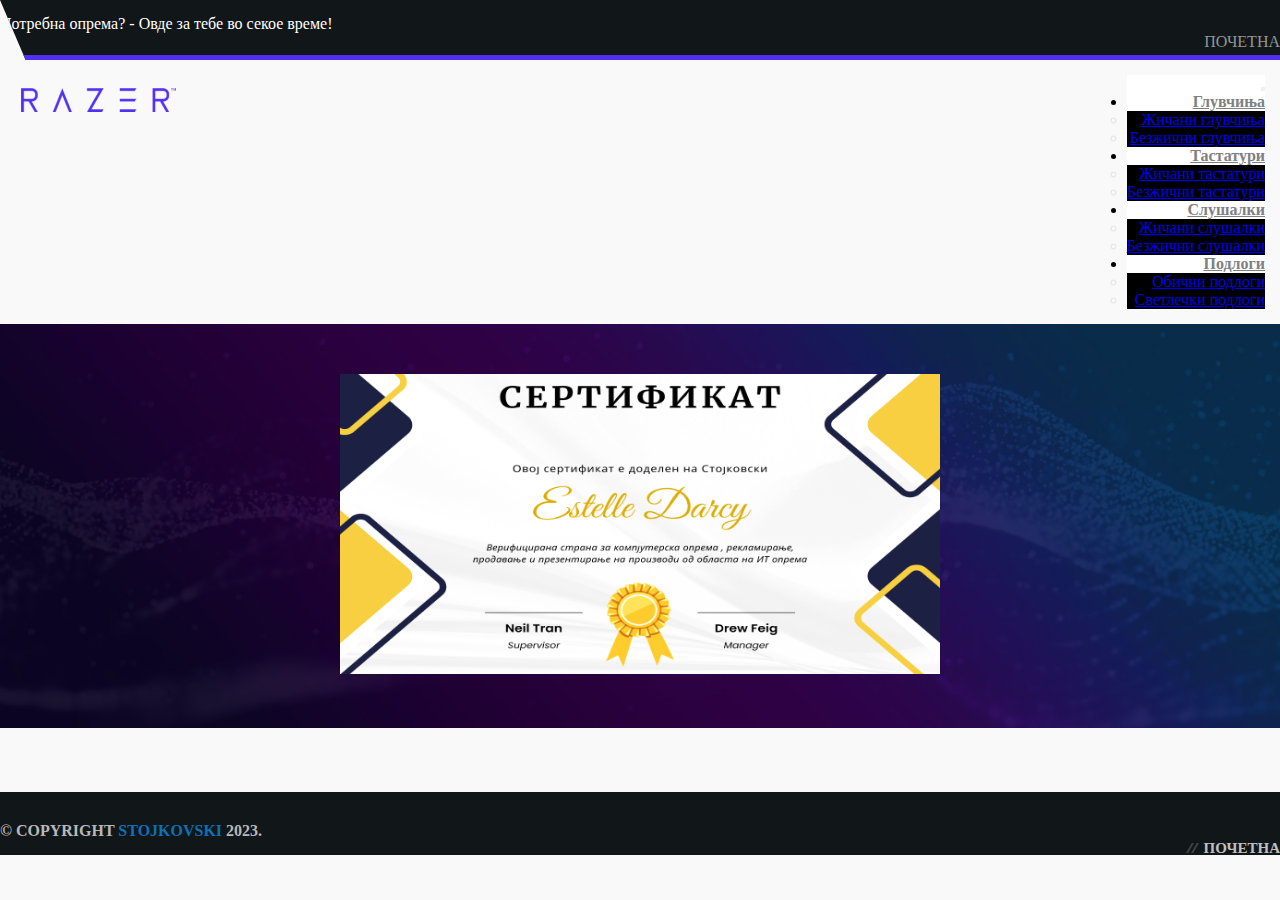
<file: proek-main/dokumentacija.html>
<!DOCTYPE html>
<html lang="en">
<head>
    <meta charset="UTF-8">
    <meta http-equiv="X-UA-Compatible" content="IE=edge">
    <meta name="viewport" content="width=device-width, initial-scale=1.0">
    <link rel="stylesheet" href="css/dokumentacija.css">
    <link href="https://cdn.jsdelivr.net/npm/bootstrap@5.0.2/dist/css/bootstrap.min.css" rel="stylesheet" integrity="sha384-EVSTQN3/azprG1Anm3QDgpJLIm9Nao0Yz1ztcQTwFspd3yD65VohhpuuCOmLASjC" crossorigin="anonymous">
    <title>Документација</title>
    <link rel="icon" type="image/x-icon" href="/images/icons8-razer-120.png">
</head>
<body>

    <header>
        <div class="pre-header">
            <div class="container">
                <div class="row">
                    <div class="col-md-6">
                        <p>Потребна опрема? - Овде за тебе во секое време!</p>
                    </div>
    
                    <div class="col-md-6">
                        <ul class="second-menu">
                            <li><a href="index.html">Почетна</a></li>
                        </ul>
                    </div>
                </div>
            </div>
        </div>
    
        <div class="main-nav">
                    <div class="header">
                        <div class="container">
                            <a href="index.html"><img src="images/logo.png"></a>
                            <nav class="navbar navbar-expand-xl navbar-dark bg-dark ">
                        
                                <div class="container-fluid" >
                                    
                                  <button class="navbar-toggler" type="button" data-bs-toggle="collapse" data-bs-target="#navbarNavDarkDropdown" aria-controls="navbarNavDarkDropdown" aria-expanded="false" aria-label="Toggle navigation">
                                    <span class="navbar-toggler-icon"></span>
                                  </button>
                                  <div class="collapse navbar-collapse" id="navbarNavDarkDropdown">
                                    <ul class="navbar-nav">
                                      <li class="nav-item dropdown">
                                        <a class="nav-link dropdown-toggle" href="#" id="navbarDarkDropdownMenuLink" role="button" data-bs-toggle="dropdown" aria-expanded="false">
                                            Глувчиња
                                        </a>
                                        <ul class="dropdown-menu dropdown-menu-dark" aria-labelledby="navbarDarkDropdownMenuLink">
                                          <li><a class="dropdown-item" href="gluvcinja.html" >Жичани глувчиња</a></li>
                                          <li><a class="dropdown-item" href="gluvcinja.html" >Безжични глувчиња</a></li>
                                          
                                        </ul>
                                      </li>
                                    </ul>
                                    <ul class="navbar-nav">
                                        <li class="nav-item dropdown">
                                          <a class="nav-link dropdown-toggle" href="#" id="navbarDarkDropdownMenuLink" role="button" data-bs-toggle="dropdown" aria-expanded="false">
                                            Тастатури
                                          </a>
                                          <ul class="dropdown-menu dropdown-menu-dark" aria-labelledby="navbarDarkDropdownMenuLink">
                                            <li><a class="dropdown-item" href="tastaturi.html" >Жичани тастатури</a></li>
                                            <li><a class="dropdown-item" href="tastaturi.html">Безжични тастатури</a></li>
                                            
                                          </ul>
                                        </li>
                                      </ul>
                                      <ul class="navbar-nav">
                                        <li class="nav-item dropdown">
                                          <a class="nav-link dropdown-toggle" href="#" id="navbarDarkDropdownMenuLink" role="button" data-bs-toggle="dropdown" aria-expanded="false">
                                            Слушалки
                                          </a>
                                          <ul class="dropdown-menu dropdown-menu-dark" aria-labelledby="navbarDarkDropdownMenuLink">
                                            <li><a class="dropdown-item" href="slusalki.html" >Жичани слушалки</a></li>
                                            <li><a class="dropdown-item" href="slusalki.html" >Безжични слушалки</a></li>
                                        
                                          </ul>
                                        </li>
                                      </ul>
                            <ul class="navbar-nav">
                               <li class="nav-item dropdown">
                                  <a class="nav-link dropdown-toggle" href="#" id="navbarDarkDropdownMenuLink" role="button" data-bs-toggle="dropdown" aria-expanded="false">
                                      Подлоги
                                 </a>
                           <ul class="dropdown-menu dropdown-menu-dark" aria-labelledby="navbarDarkDropdownMenuLink">
                                <li><a class="dropdown-item" href="podlogi.html" >Обични подлоги</a></li>
                                <li><a class="dropdown-item" href="podlogi.html">Светлечки подлоги</a></li>
                              </ul>
                         </li>
                      </ul>
                  </div>
                </div>
              </nav>
             </div>
          </div>
        </div>
     </header>

     <div class="main-section">
        <img src="images/sertifikat.png" alt="">
     </div>

     <div class="after-footer">
      <div class="container">
          <div class="row">
               <div class="col-md-6">
                 <p>&copy Copyright <a href="https://www.instagram.com/stojkovskiandrej/" target="_blank"><span style="color: #0972b8;">Stojkovski</span></a> 2023.</p>
                  </div>
              <div class="col-md-6">
                  <ul>   
                      <li><a href="index.html">Почетна</a></li>
                      
                  </ul>
              </div>
          </div>
      </div>
  </div>



    <script src="https://cdn.jsdelivr.net/npm/bootstrap@5.0.2/dist/js/bootstrap.bundle.min.js" integrity="sha384-MrcW6ZMFYlzcLA8Nl+NtUVF0sA7MsXsP1UyJoMp4YLEuNSfAP+JcXn/tWtIaxVXM" crossorigin="anonymous"></script>
</body>
</html>
</file>
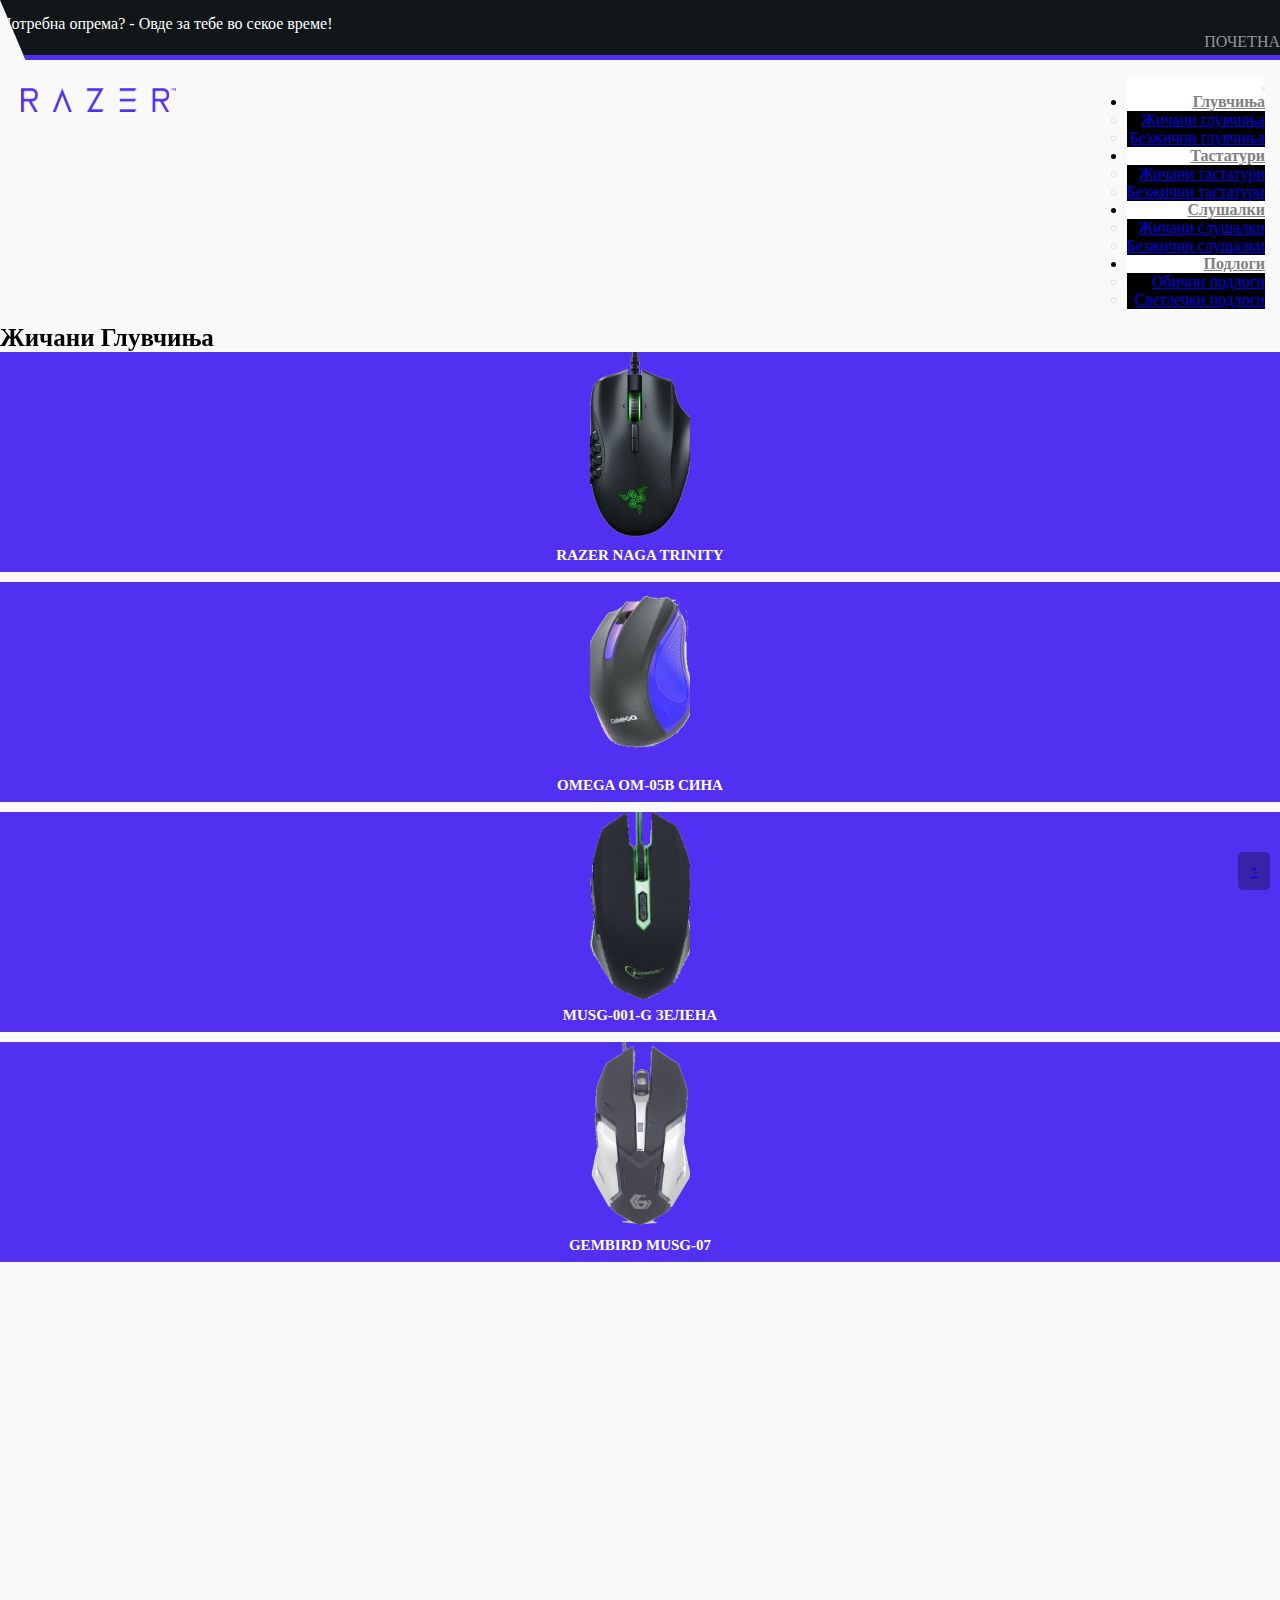
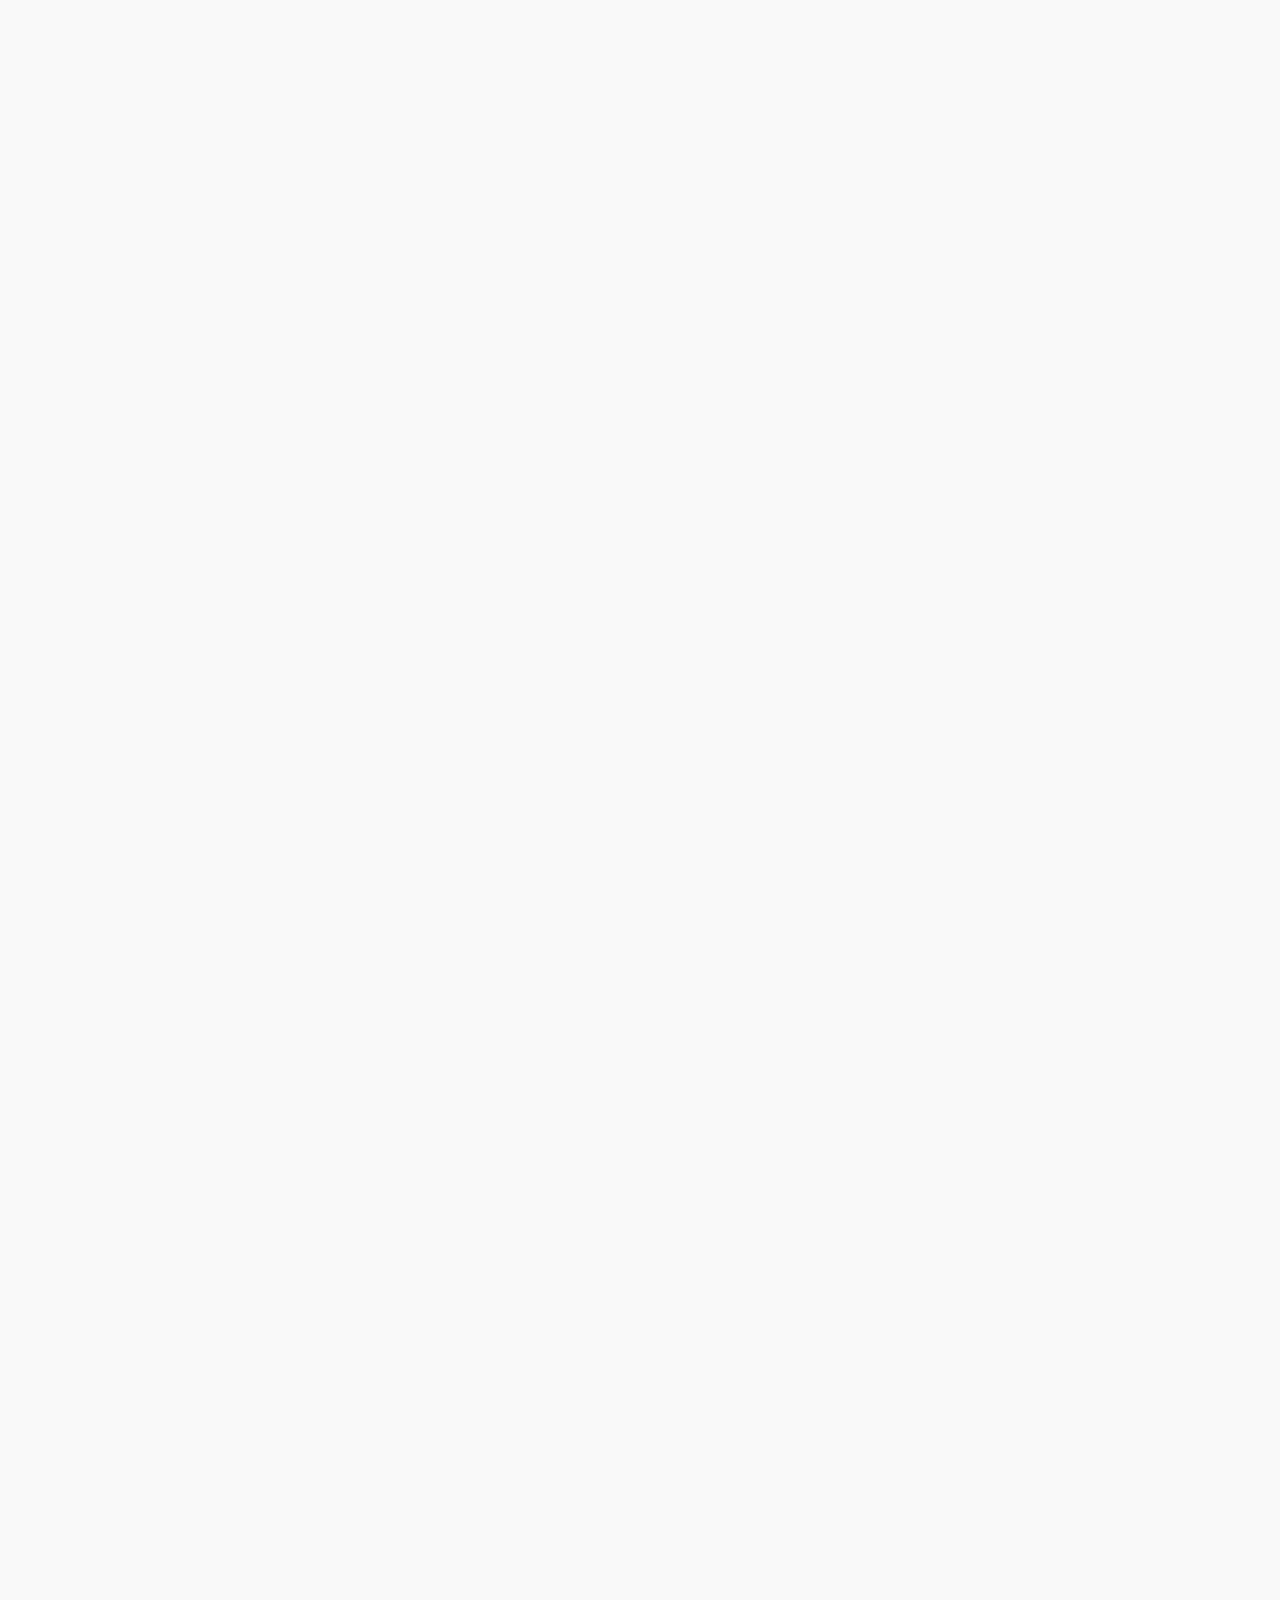
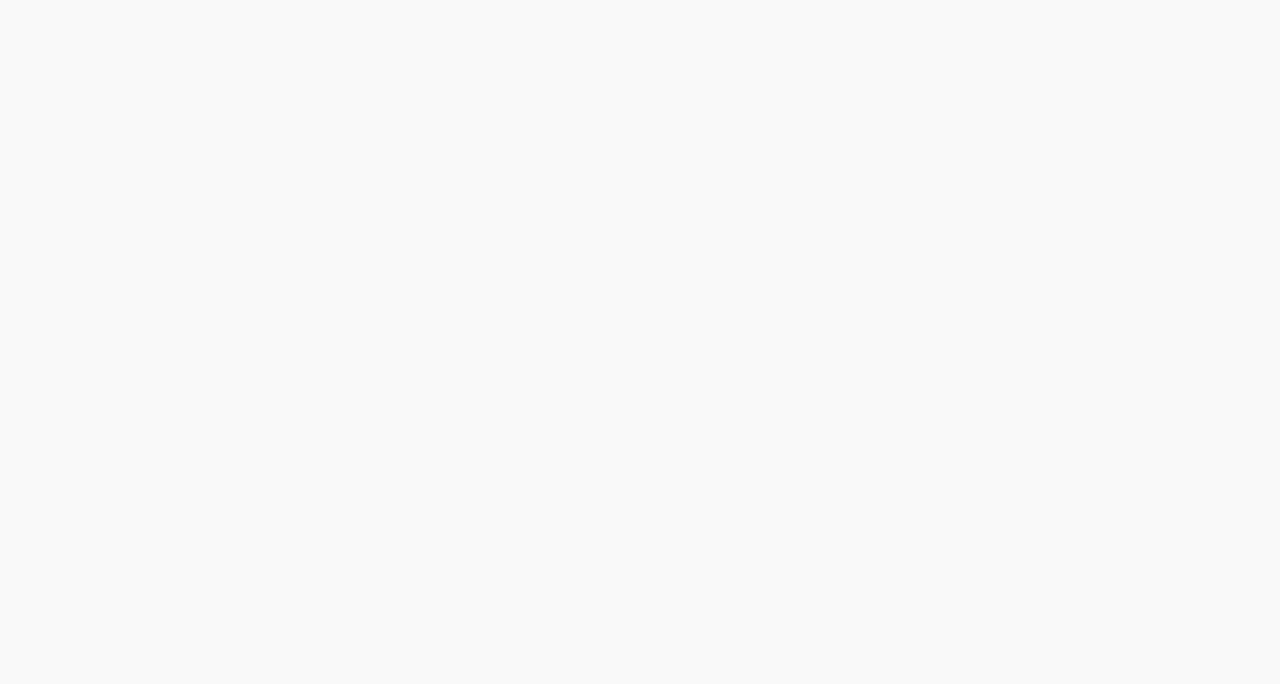
<file: proek-main/gluvcinja.html>
<!DOCTYPE html>
<html lang="en">
<head>
    <meta charset="UTF-8">
    <meta http-equiv="X-UA-Compatible" content="IE=edge">
    <meta name="viewport" content="width=device-width, initial-scale=1.0">
    <link rel="stylesheet" href="css/gluvcinja.css">
    <link href="https://cdn.jsdelivr.net/npm/bootstrap@5.0.2/dist/css/bootstrap.min.css" rel="stylesheet" integrity="sha384-EVSTQN3/azprG1Anm3QDgpJLIm9Nao0Yz1ztcQTwFspd3yD65VohhpuuCOmLASjC" crossorigin="anonymous">
    <link href="https://unpkg.com/aos@2.3.1/dist/aos.css" rel="stylesheet">
    <script src="https://unpkg.com/aos@2.3.1/dist/aos.js"></script>
    <title>Глувчиња</title>
    <link rel="icon" type="image/x-icon" href="/images/icons8-razer-120.png">
</head>
<body>
    <header>
        <div class="pre-header">
            <div class="container">
                <div class="row">
                    <div class="col-md-6">
                        <p>Потребна опрема? - Овде за тебе во секое време!</p>
                    </div>
    
                    <div class="col-md-6">
                        <ul class="second-menu">
                            <li><a href="index.html">Почетна</a></li>
                        </ul>
                    </div>
                </div>
            </div>
        </div>
    
        <div class="main-nav">
                    <div class="header">
                        <div class="container">
                            <div data-aos="flip-up"><a href="index.html"><img src="images/logo.png"></a></div>
                            <nav class="navbar navbar-expand-xl navbar-dark bg-dark ">
                        
                                <div class="container-fluid" >
                                    
                                  <button class="navbar-toggler" type="button" data-bs-toggle="collapse" data-bs-target="#navbarNavDarkDropdown" aria-controls="navbarNavDarkDropdown" aria-expanded="false" aria-label="Toggle navigation">
                                    <span class="navbar-toggler-icon"></span>
                                  </button>
                                  <div class="collapse navbar-collapse" id="navbarNavDarkDropdown">
                                    <ul class="navbar-nav">
                                      <li class="nav-item dropdown">
                                        <a class="nav-link dropdown-toggle" href="#" id="navbarDarkDropdownMenuLink" role="button" data-bs-toggle="dropdown" aria-expanded="false">
                                            Глувчиња
                                        </a>
                                        <ul class="dropdown-menu dropdown-menu-dark" aria-labelledby="navbarDarkDropdownMenuLink">
                                          <li><a class="dropdown-item" href="#gluvcinja">Жичани глувчиња</a></li>
                                          <li><a class="dropdown-item" href="#bez-zic">Безжични глувчиња</a></li>
                                          
                                        </ul>
                                      </li>
                                    </ul>
                                    <ul class="navbar-nav">
                                        <li class="nav-item dropdown">
                                          <a class="nav-link dropdown-toggle" href="#" id="navbarDarkDropdownMenuLink" role="button" data-bs-toggle="dropdown" aria-expanded="false">
                                            Тастатури
                                          </a>
                                          <ul class="dropdown-menu dropdown-menu-dark" aria-labelledby="navbarDarkDropdownMenuLink">
                                            <li><a class="dropdown-item" href="tastaturi.html">Жичани тастатури</a></li>
                                            <li><a class="dropdown-item" href="tastaturi.html" >Безжични тастатури</a></li>
                                            
                                          </ul>
                                        </li>
                                      </ul>
                                      <ul class="navbar-nav">
                                        <li class="nav-item dropdown">
                                          <a class="nav-link dropdown-toggle" href="#" id="navbarDarkDropdownMenuLink" role="button" data-bs-toggle="dropdown" aria-expanded="false">
                                            Слушалки
                                          </a>
                                          <ul class="dropdown-menu dropdown-menu-dark" aria-labelledby="navbarDarkDropdownMenuLink">
                                            <li><a class="dropdown-item" href="slusalki.html">Жичани слушалки</a></li>
                                            <li><a class="dropdown-item" href="slusalki.html">Безжични слушалки</a></li>
                                        
                                          </ul>
                                        </li>
                                      </ul>
                            <ul class="navbar-nav">
                               <li class="nav-item dropdown">
                                  <a class="nav-link dropdown-toggle" href="#" id="navbarDarkDropdownMenuLink" role="button" data-bs-toggle="dropdown" aria-expanded="false">
                                      Подлоги
                                 </a>
                           <ul class="dropdown-menu dropdown-menu-dark" aria-labelledby="navbarDarkDropdownMenuLink">
                                <li><a class="dropdown-item" href="podlogi.html" >Обични подлоги</a></li>
                                <li><a class="dropdown-item" href="podlogi.html" >Светлечки подлоги</a></li>
                              </ul>
                         </li>
                      </ul>
                  </div>
                </div>
              </nav>
             </div>
          </div>
        </div>
     </header>

    <div data-aos="fade-left" data-aos-delay="300">
     <div class="container">
        <h1 id="gluvcinja">Жичани глувчиња</h1>
        <div class="row">
            <div class="col-md-3 col-sm-6 ">
                <div class="service-box">
                    <div class="service-icon yellow">
                        <div class="front-content">
                            <i class="fa fa-trophy"></i>
                            <img src="images/gluvce1.png" alt="">
                            <h3>Razer Naga Trinity</h3>
                        </div>
                    </div>
                    <div class="service-content">
                        <h3>Razer Naga Trinity</h3>
                        <p>Преголема моќ, неверојатно веш, смртно точен, повеќе начини за прилагодување, подготвен за повеќе акција</p>
                        <br>
                        <h4>Цена: 4,990 ден.</h4>
                    </div>
                </div>
            </div>
            <div class="col-md-3 col-sm-6 ">
                <div class="service-box">
                    <div class="service-icon orange">
                        <div class="front-content">
                            <i class="fa fa-anchor"></i>
                            <img src="images/gluvce2.png" alt="">
                            <h3>Omega OM-05B Сина</h3>
                        </div>
                    </div>
                    <div class="service-content">
                        <h3>Omega OM-05B Blue</h3>
                        <p>Ергономски оптички компјутерски глушец со сензор со висока прецизност од 1000dpi. Симетричен дизајн е добар и за десна и за лева рака</p>
                        <br>
                        <h4>Цена: 190 ден.</h4>
                    </div>
                </div>
            </div>
            <div class="col-md-3 col-sm-6">
                <div class="service-box ">
                    <div class="service-icon red">
                        <div class="front-content">
                            <i class="fa fa-trophy"></i>
                            <img src="images/gluvce3.png" alt="">
                            <h3>MUSG-001-G Зелена</h3>
                        </div>
                    </div>
                    <div class="service-content">
                        <h3>MUSG-001-G Зелена</h3>
                        <p>Дизајнирано за вистински гејмери!
                            Оптимална удобност за интензивна и продолжена игра
                            2400 DPI - 3 пати поголема прецизност од стандардните глувци</p>
                            <br>
                            <h4>Цена: 340 ден.</h4>
                    </div>
                </div>
            </div>
            <div class="col-md-3 col-sm-6">
                <div class="service-box">
                    <div class="service-icon grey">
                        <div class="front-content">
                            <i class="fa fa-paper-plane-o"></i>
                            <img src="images/gluvce4.png" alt="">
                            <h3>Gembird MUSG-07</h3>
                        </div>
                    </div>
                    <div class="service-content">
                        <h3>Gembird MUSG-07</h3>
                        <p>Глувче за игри со програмирање со 6 копчиња 3200 DPI
                            Копче за брзо DPI (1200-3200 dpi)
                            7-боја дишење RGB светлосен ефект </p>
                            <br>
                            <h4>Цена: 390 ден.</h4>
                    </div>
                </div>
            </div>
        </div>
    </div>
</div>
    
<div data-aos="fade-right" data-aos-delay="500">
    <div class="container">
        <div class="row">
            <div class="col-md-3 col-sm-6 ">
                <div class="service-box">
                    <div class="service-icon yellow">
                        <div class="front-content">
                            <i class="fa fa-trophy"></i>
                            <img src="images/gluvce5.png" alt="">
                            <h3>Logitech Optical M100</h3>
                        </div>
                    </div>
                    <div class="service-content">
                        <h3>Logitech Optical M100</h3>
                        <p>Удобно, лесно и подготвено за работа. Тоа е глувчето со целосна големина, двосмислено што е едноставно и подготвено да се справи со вашите барања без гужва.</p>
                        <br>
                        <h4>Цена: 490 ден.</h4>
                    </div>
                </div>
            </div>
            <div class="col-md-3 col-sm-6 ">
                <div class="service-box">
                    <div class="service-icon orange">
                        <div class="front-content">
                            <i class="fa fa-anchor"></i>
                            <img src="images/gluvce6.png" alt="">
                            <h3>Logitech Gaming G403 HERO</h3>
                        </div>
                    </div>
                    <div class="service-content">
                        <h3>Logitech Gaming G403</h3>
                        <p>Запознајте го сензорот HERO 25K од следната генерација, нашиот најнапреден сензор досега, со следење 1:1, чувствителност од 100-25.600 максимум DPI</p>
                        <br>
                        <h4>Цена: 3,490 ден.</h4>
                    </div>
                </div>
            </div>
            <div class="col-md-3 col-sm-6">
                <div class="service-box ">
                    <div class="service-icon red">
                        <div class="front-content">
                            <i class="fa fa-trophy"></i>
                            <img src="images/gluvce7.png" alt="">
                            <h3>Razer Mamba Elite </h3>
                        </div>
                    </div>
                    <div class="service-content">
                        <h3>Razer Mamba Elite Advanced</h3>
                        <p>Нај разновнидните бои кои ќе ги видите во глувче. Проширени зони на осветлување. Придружи се на елитата!</p>
                        <br>
                        <h4>Цена: 4,290 ден.</h4>
                    </div>
                </div>
            </div>
            <div class="col-md-3 col-sm-6">
                <div class="service-box">
                    <div class="service-icon grey">
                        <div class="front-content">
                            <i class="fa fa-paper-plane-o"></i>
                            <img src="images/gluvce8.png" alt="">
                            <h3>Logitech Gaming G Pro</h3>
                        </div>
                    </div>
                    <div class="service-content">
                        <h3>Logitech Gaming G Pro</h3>
                        <p>Ќе ви помогне да успеете во конкурентна и брза средина за е-спорт. Подобрено со HERO сензор за неверојатна брзина и прецизност што ви се потребни за да победите.</p>
                        <br>
                        <h4>Цена: 3,990 ден.</h4>
                    </div>
                </div>
            </div>
        </div>
    </div>
</div>

<div data-aos="fade-up"
     data-aos-duration="1500">
    <div class="container" id="bez-zic">
        <h1 id="gluvcinja">Безжични глувчиња</h1>
        <div class="row">
            <div class="col-md-3 col-sm-6 ">
                <div class="service-box">
                    <div class="service-icon yellow">
                        <div class="front-content">
                            <i class="fa fa-trophy"></i>
                            <img src="images/gluvcee1.png" alt="">
                            <h3>SBOX WM-373 Сина</h3>
                        </div>
                    </div>
                    <div class="service-content">
                        <h3>SBOX WM-373 Сина</h3>
                        <p>Глувче SBOX WM-373 Blue Wireless

                            3D оптички безжичен глушец</p>
                        <br>
                        <h4>Цена: 330 ден.</h4>
                    </div>
                </div>
            </div>
            <div class="col-md-3 col-sm-6 ">
                <div class="service-box">
                    <div class="service-icon orange">
                        <div class="front-content">
                            <i class="fa fa-anchor"></i>
                            <img src="images/gluvceе2.png" alt="">
                            <h3>Omega OM-08 Црна</h3>
                        </div>
                    </div>
                    <div class="service-content">
                        <h3>Omega OM-08 Црна</h3>
                        <p>Откријте неограничена употреба со доверливиот безжичен оптички глушец OMEGA. Удобната ергономска форма совршено одговара на вашата рака</p>
                        <br>
                        <h4>Цена: 330 ден.</h4>
                    </div>
                </div>
            </div>
            <div class="col-md-3 col-sm-6">
                <div class="service-box ">
                    <div class="service-icon red">
                        <div class="front-content">
                            <i class="fa fa-trophy"></i>
                            <img src="images/gluvcee3.png" alt="">
                            <h3>Fury Stalker 2000DPI</h3>
                        </div>
                    </div>
                    <div class="service-content">
                        <h3>Fury Stalker 2000DPI</h3>
                        <p>Сталкер е безжичен глушец наменет за гејмерите кои бараат глушец опремен со многу функции. Има прецизен сензор, брзина на брз одговор</p>
                            <br>
                            <h4>Цена: 490 ден.</h4>
                    </div>
                </div>
            </div>
            <div class="col-md-3 col-sm-6">
                <div class="service-box">
                    <div class="service-icon grey">
                        <div class="front-content">
                            <i class="fa fa-paper-plane-o"></i>
                            <img src="images/gluvceе4.png" alt="">
                            <h3>Razer Viper Ambidextrous</h3>
                        </div>
                    </div>
                    <div class="service-content">
                        <h3>Razer Viper Ambidextrous</h3>
                        <p>25% побрзо од која било друга достапна безжична технологија, нема ни да сфатите дека играте со безжичен глушец поради неговиот брз пренос. </p>
                            <br>
                            <h4>Цена: 6,990 ден.</h4>
                    </div>
                </div>
            </div>
        </div>
    </div>


    <div class="container">
        <div class="row">
            
            <div class="col-md-3 col-sm-6" id="sredno">
                <div class="service-box">
                    <div class="service-icon orange">
                        <div class="front-content">
                            <i class="fa fa-anchor"></i>
                            <img src="images/gluvceе5.png" alt="">
                            <h3>Logitech G Pro Gaming USB</h3>
                        </div>
                    </div>
                    <div class="service-content">
                        <h3>Logitech G Pro Gaming USB</h3>
                        <p>Logitech G соработуваше со повеќе од 50 професионални играчи за да најде совршена форма. Резултат: еден од најпопуларните глувци во е-спортот.</p>
                        <br>
                        <h4>Цена: 7,490 ден.</h4>
                    </div>
                </div>
            </div>
            <div class="col-md-3 col-sm-6">
                <div class="service-box ">
                    <div class="service-icon red">
                        <div class="front-content">
                            <i class="fa fa-trophy"></i>
                            <img src="images/gluvcee6.png" alt="">
                            <h3>Razer Basilisk Ultimate </h3>
                        </div>
                    </div>
                    <div class="service-content">
                        <h3>Razer Basilisk Ultimate</h3>
                        <p>Со Razer Basilisk Ultimate, победата никогаш по лесна. Глушец што може да го подеси изгледот како што сакате. Единствените што ќе снемаат опции ќе бидат вашите противници.</p>
                        <br>
                        <h4 id="last-cena">Цена: 7,990 ден.</h4>
                    </div>
                </div>
            </div>
            
        </div>
    </div>
</div>


<div data-aos="fade-up"
     data-aos-anchor-placement="center-bottom" data-aos-delay="300" data-aos-duration="2000">
    <div class="after-footer">
        <div class="container">
            <div class="row">
                 <div class="col-md-6">
                   <p>&copy Copyright <a href="https://www.instagram.com/stojkovskiandrej/" target="_blank"><span style="color: #0972b8;">Stojkovski</span></a> 2023.</p>
                    </div>
                <div class="col-md-6">
                    <ul>   
                        <li><a href="index.html">Почетна</a></li>
                        
                    </ul>
                </div>
            </div>
        </div>
    </div>
</div>

    <a href="#top" class="top" aria-label="Back to top" title="Back to top">↑</a>

    <script>
        AOS.init();
      </script>
    

     <script src="https://ajax.googleapis.com/ajax/libs/jquery/3.6.0/jquery.min.js"></script>
     <script src="https://cdn.jsdelivr.net/npm/bootstrap@5.0.2/dist/js/bootstrap.bundle.min.js" integrity="sha384-MrcW6ZMFYlzcLA8Nl+NtUVF0sA7MsXsP1UyJoMp4YLEuNSfAP+JcXn/tWtIaxVXM" crossorigin="anonymous"></script>
     <script src="js/countdown.js"></script>

    </body>
</html>
</file>
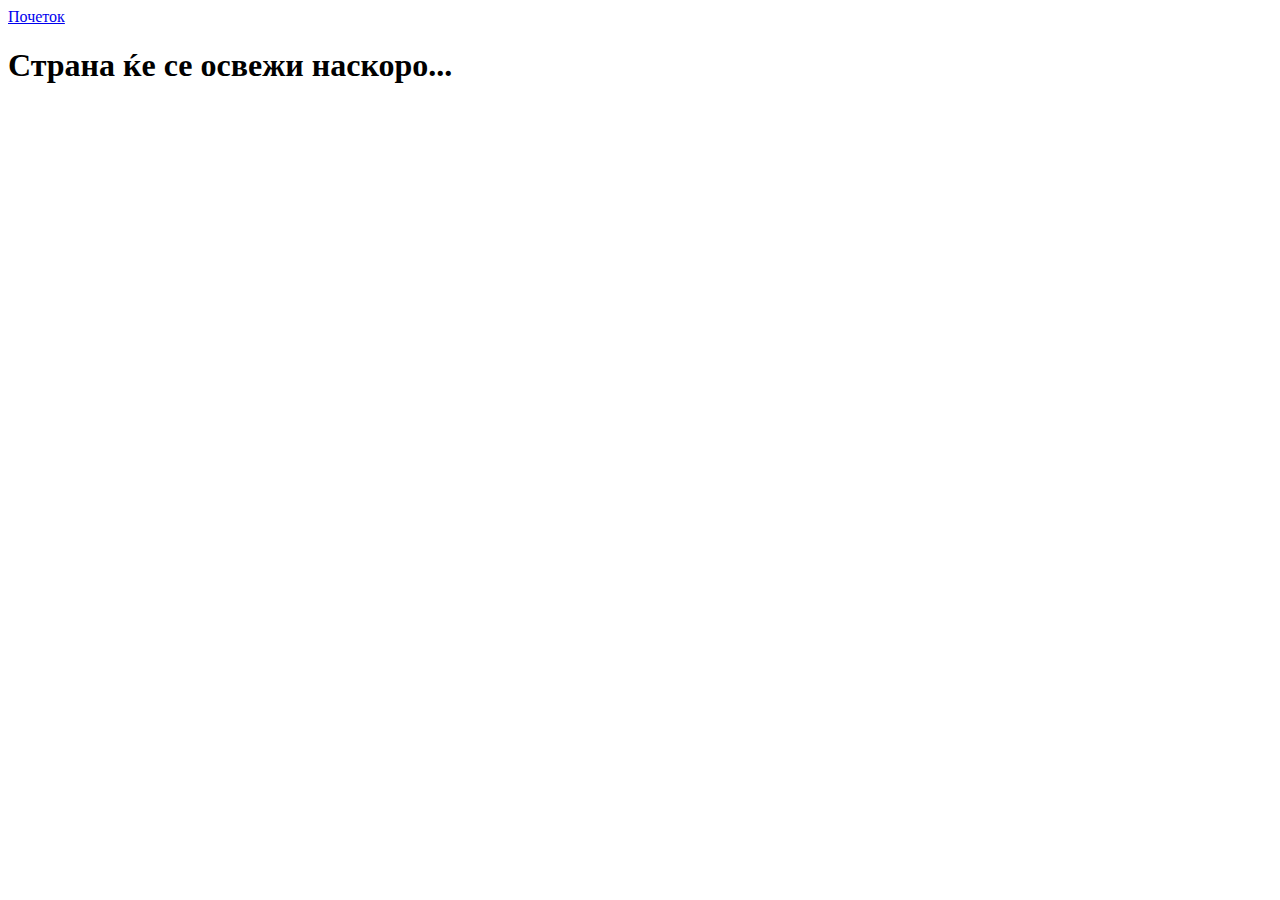
<file: proek-main/naskoro.html>
<!DOCTYPE html>
<html lang="en">
<head>
    <meta charset="UTF-8">
    <meta http-equiv="X-UA-Compatible" content="IE=edge">
    <meta name="viewport" content="width=device-width, initial-scale=1.0">
    <title>Наскоро!</title>
    <link rel="icon" type="image/x-icon" href="/images/icons8-razer-120.png">
</head>
<body>

    <a href="index.html">Почеток</a>

    <h1>Страна ќе се освежи наскоро...</h1>
    
    <script>
        alert ("Намалувањето ќе започне на денот за кога е закажано! Дотогаш страната не работи..")
    </script>

</body>
</html>
</file>
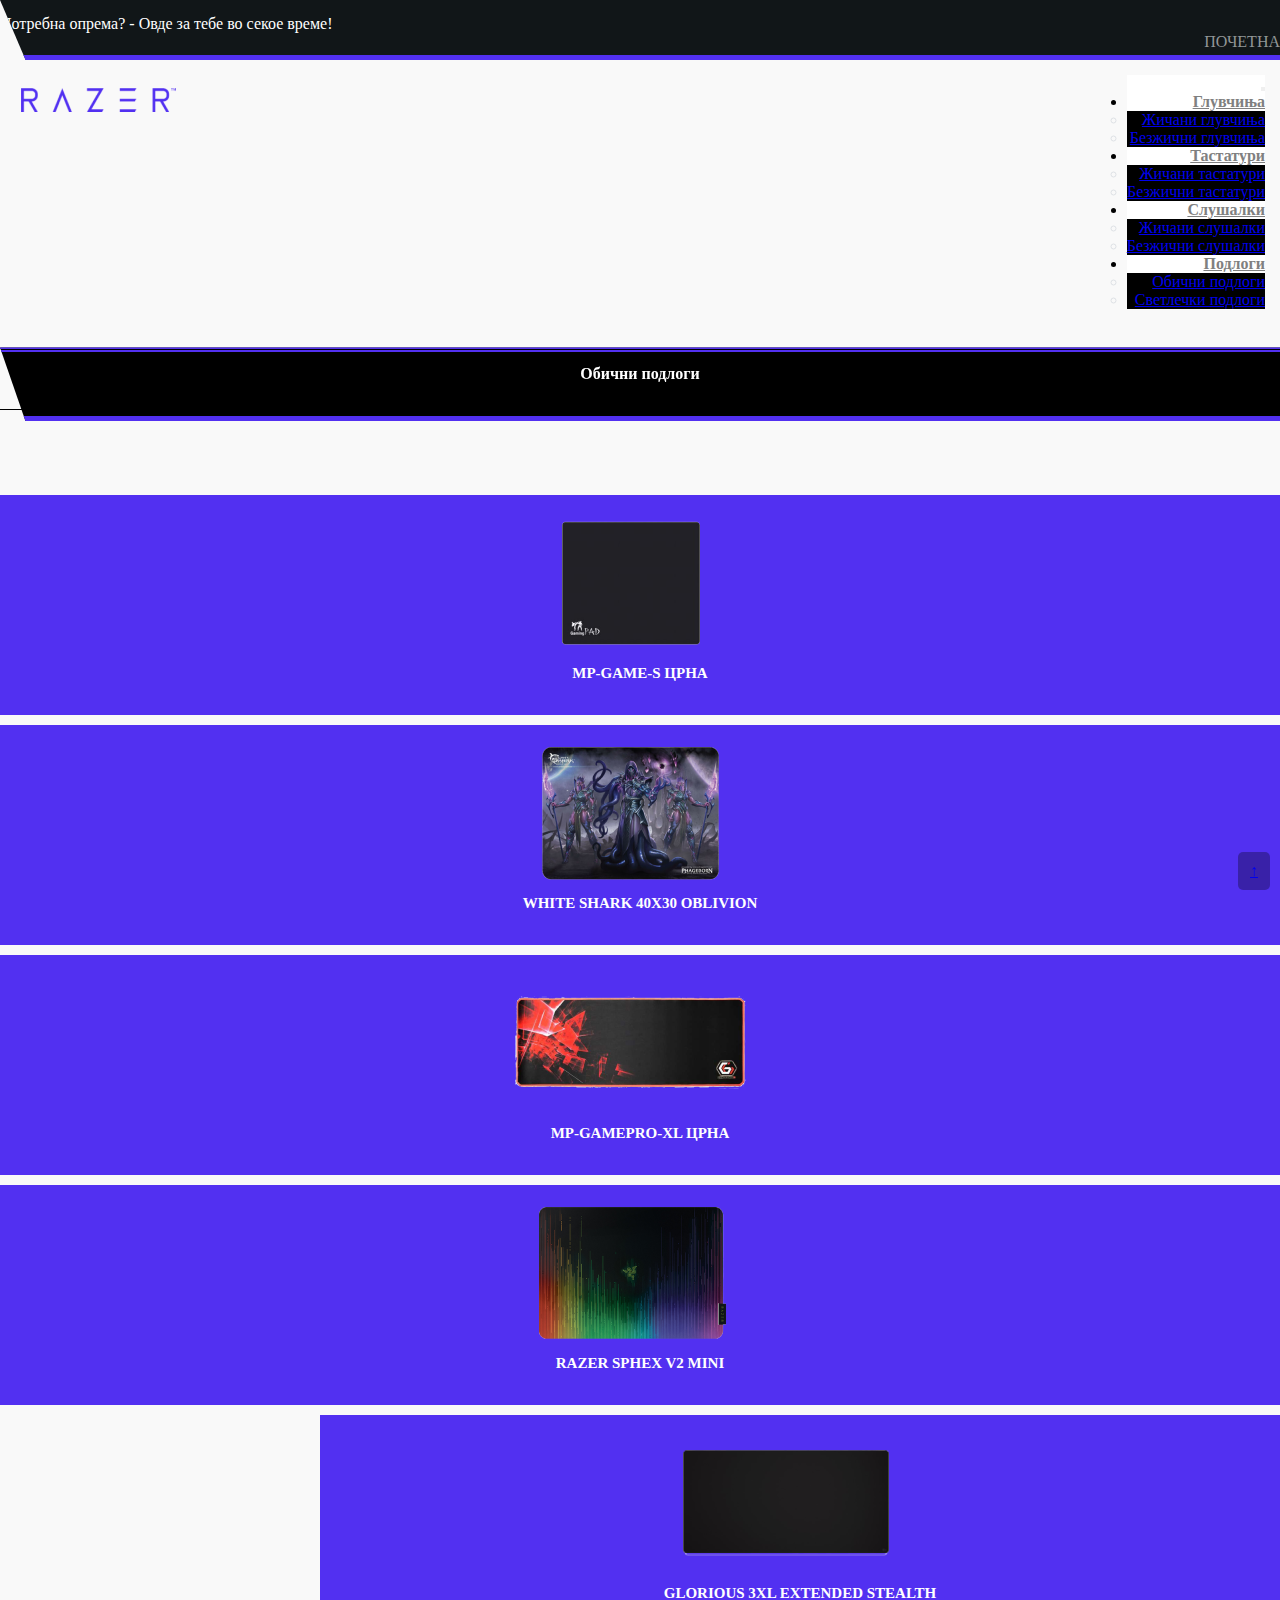
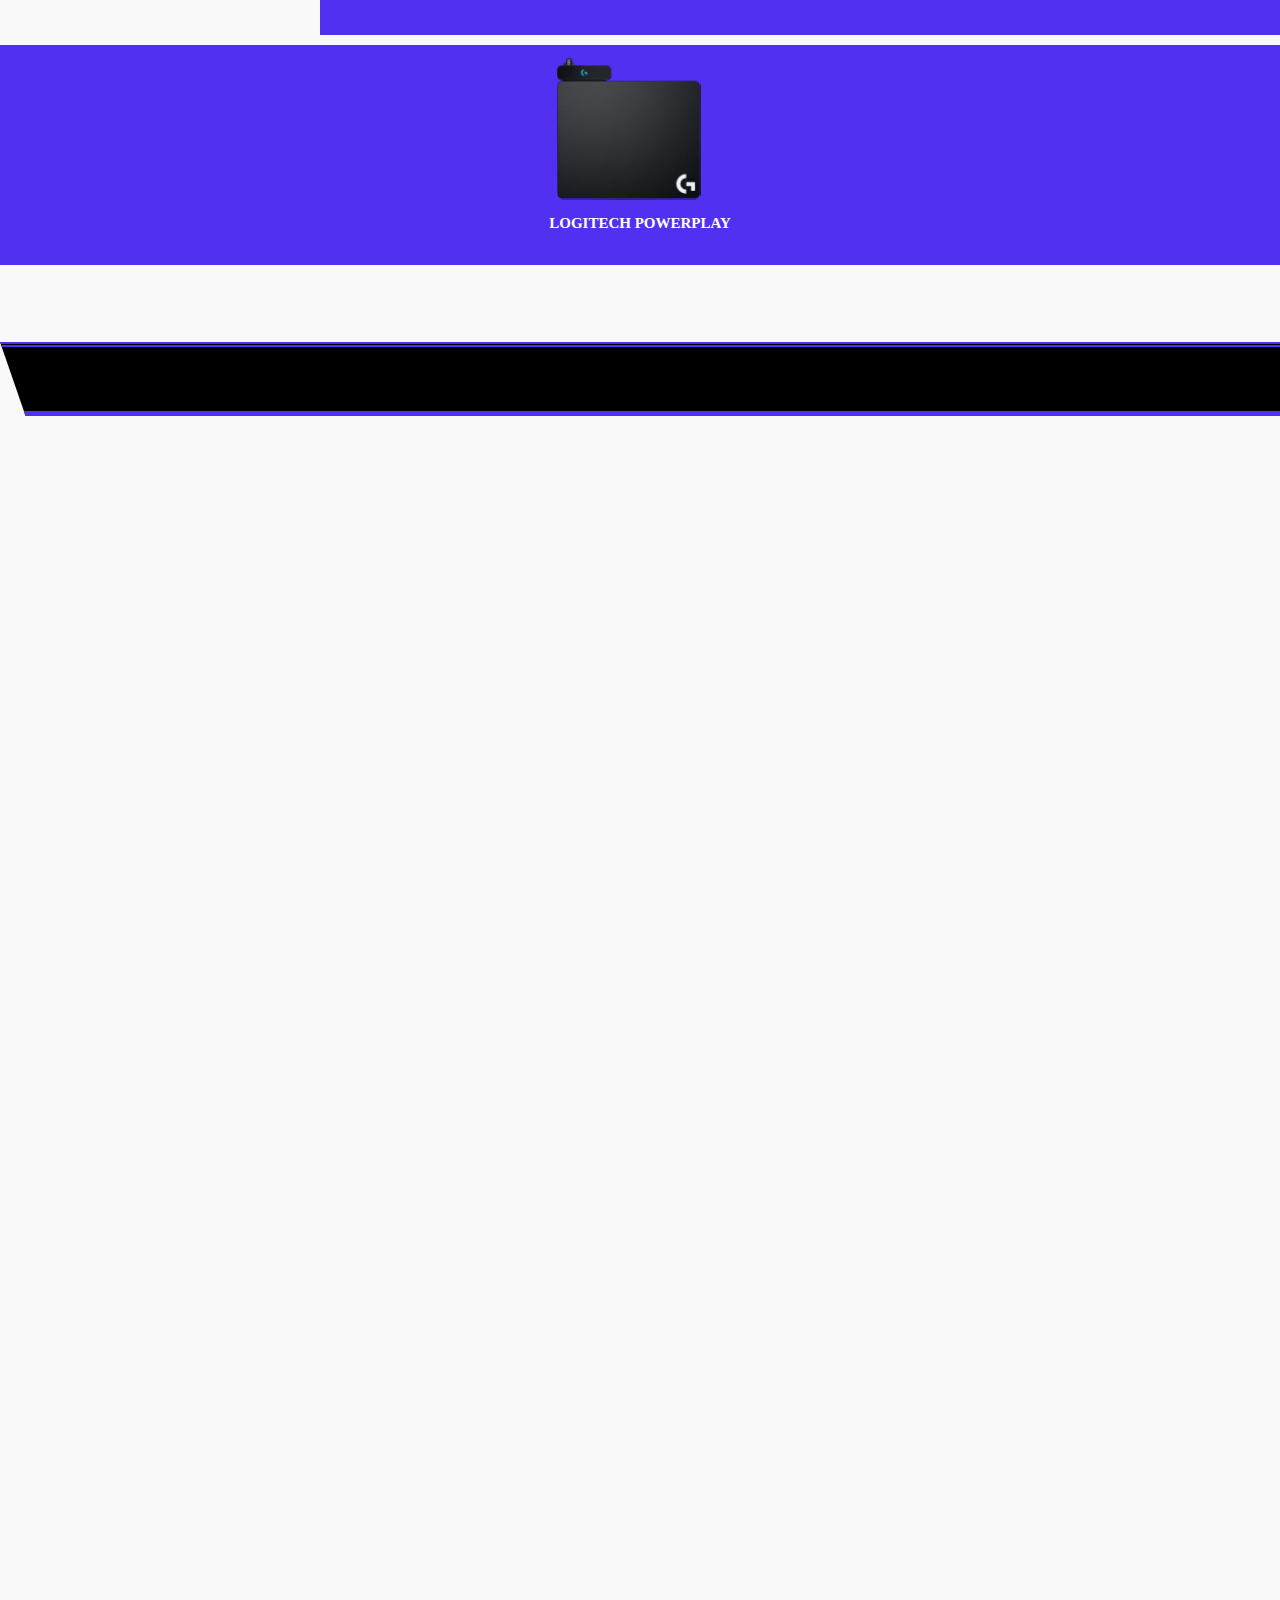
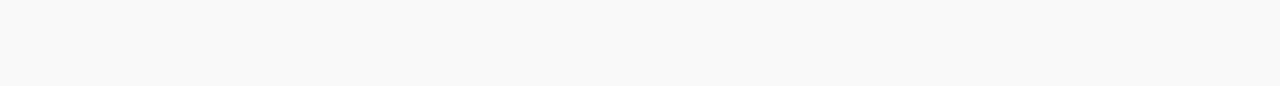
<file: proek-main/podlogi.html>
<!DOCTYPE html>
<html lang="en">
<head>
    <meta charset="UTF-8">
    <meta http-equiv="X-UA-Compatible" content="IE=edge">
    <meta name="viewport" content="width=device-width, initial-scale=1.0">
    <link rel="stylesheet" href="css/podlogi.css">
    <link href="https://cdn.jsdelivr.net/npm/bootstrap@5.0.2/dist/css/bootstrap.min.css" rel="stylesheet" integrity="sha384-EVSTQN3/azprG1Anm3QDgpJLIm9Nao0Yz1ztcQTwFspd3yD65VohhpuuCOmLASjC" crossorigin="anonymous">
    <link href="https://unpkg.com/aos@2.3.1/dist/aos.css" rel="stylesheet">
    <script src="https://unpkg.com/aos@2.3.1/dist/aos.js"></script>
    <title>Подлоги</title>
    <link rel="icon" type="image/x-icon" href="/images/icons8-razer-120.png">
</head>
<body>
    <header>
        <div class="pre-header">
            <div class="container">
                <div class="row">
                    <div class="col-md-6">
                        <p>Потребна опрема? - Овде за тебе во секое време!</p>
                    </div>
    
                    <div class="col-md-6">
                        <ul class="second-menu">
                            <li><a href="index.html">Почетна</a></li>
                        </ul>
                    </div>
                </div>
            </div>
        </div>
    
        <div class="main-nav">
                    <div class="header">
                        <div class="container" >
                            <div data-aos="flip-up"> <a href="index.html"><img src="images/logo.png"></a> </div>
                            <nav class="navbar navbar-expand-xl navbar-dark bg-dark ">
                        
                                <div class="container-fluid" >
                                    
                                  <button class="navbar-toggler" type="button" data-bs-toggle="collapse" data-bs-target="#navbarNavDarkDropdown" aria-controls="navbarNavDarkDropdown" aria-expanded="false" aria-label="Toggle navigation">
                                    <span class="navbar-toggler-icon"></span>
                                  </button>
                                  <div class="collapse navbar-collapse" id="navbarNavDarkDropdown">
                                    <ul class="navbar-nav">
                                      <li class="nav-item dropdown">
                                        <a class="nav-link dropdown-toggle" href="#" id="navbarDarkDropdownMenuLink" role="button" data-bs-toggle="dropdown" aria-expanded="false">
                                            Глувчиња
                                        </a>
                                        <ul class="dropdown-menu dropdown-menu-dark" aria-labelledby="navbarDarkDropdownMenuLink">
                                          <li><a class="dropdown-item" href="gluvcinja.html">Жичани глувчиња</a></li>
                                          <li><a class="dropdown-item" href="gluvcinja.html">Безжични глувчиња</a></li>
                                          
                                        </ul>
                                      </li>
                                    </ul>
                                    <ul class="navbar-nav">
                                        <li class="nav-item dropdown">
                                          <a class="nav-link dropdown-toggle" href="#" id="navbarDarkDropdownMenuLink" role="button" data-bs-toggle="dropdown" aria-expanded="false">
                                            Тастатури
                                          </a>
                                          <ul class="dropdown-menu dropdown-menu-dark" aria-labelledby="navbarDarkDropdownMenuLink">
                                            <li><a class="dropdown-item" href="tastaturi.html" >Жичани тастатури</a></li>
                                            <li><a class="dropdown-item" href="tastaturi.html">Безжични тастатури</a></li>
                                            
                                          </ul>
                                        </li>
                                      </ul>
                                      <ul class="navbar-nav">
                                        <li class="nav-item dropdown">
                                          <a class="nav-link dropdown-toggle" href="#" id="navbarDarkDropdownMenuLink" role="button" data-bs-toggle="dropdown" aria-expanded="false">
                                            Слушалки
                                          </a>
                                          <ul class="dropdown-menu dropdown-menu-dark" aria-labelledby="navbarDarkDropdownMenuLink">
                                            <li><a class="dropdown-item" href="slusalki.html" >Жичани слушалки</a></li>
                                            <li><a class="dropdown-item" href="slusalki.html" >Безжични слушалки</a></li>
                                        
                                          </ul>
                                        </li>
                                      </ul>
                            <ul class="navbar-nav">
                               <li class="nav-item dropdown">
                                  <a class="nav-link dropdown-toggle" href="#" id="navbarDarkDropdownMenuLink" role="button" data-bs-toggle="dropdown" aria-expanded="false">
                                      Подлоги
                                 </a>
                           <ul class="dropdown-menu dropdown-menu-dark" aria-labelledby="navbarDarkDropdownMenuLink">
                                <li><a class="dropdown-item" href="#gluvcinja" >Обични подлоги</a></li>
                                <li><a class="dropdown-item" href="#bez-zic" >Светлечки подлоги</a></li>
                              </ul>
                         </li>
                      </ul>
                  </div>
                </div>
              </nav>
             </div>
          </div>
        </div>
     </header>
     
     <div class="linija_1" id="gluvcinja">
        <div data-aos="zoom-in-up"><h4>Обични подлоги</h4></div>
    </div>

    <div data-aos="zoom-in-up" data-aos-delay="400" data-aos-duration="700">
     <div class="container" id="obicna">
        <h1>‏‏‎ ‎</h1>
        <div class="row" id="move">
            <div class="col-md-3 col-sm-6 ">
                <div class="service-box">
                    <div class="service-icon yellow">
                        <div class="front-content">
                            <i class="fa fa-trophy"></i>
                            <img src="images/podlogi/podloga1.png" alt="">
                            <h3>MP-GAME-S Црна</h3>
                        </div>
                    </div>
                    <div class="service-content">
                        <h3>MP-GAME-S Црна</h3>
                        <p>Тешки материјал за површинска ткаенина за оптимална точност и непречена контрола
                            Оптимизиран за употреба со оптички и ласерски глувци за игри</p>
                        <br>
                        <h4>Цена: 150 ден.</h4>
                    </div>
                </div>
            </div>
            <div class="col-md-3 col-sm-6 ">
                <div class="service-box">
                    <div class="service-icon orange">
                        <div class="front-content">
                            <i class="fa fa-anchor"></i>
                            <img src="images/podlogi/podloga2.png" alt="">
                            <h3>White Shark 40x30 Oblivion</h3>
                        </div>
                    </div>
                    <div class="service-content">
                        <h3>White Shark 40x30 Oblivion</h3>
                        <p>Создава долготрајна и сигурна површина за вашиот гејмерски глушец. Осигурајте се дека вашиот глушец е единственото нешто што се движи.</p>
                        <br>
                        <h4 id="last-cena">Цена: 330 ден.</h4>
                    </div>
                </div>
            </div>
            <div class="col-md-3 col-sm-6">
                <div class="service-box ">
                    <div class="service-icon red">
                        <div class="front-content">
                            <i class="fa fa-trophy"></i>
                            <img src="images/podlogi/podloga3.png" alt="">
                            <h3>MP-GAMEPRO-XL Црна</h3>
                        </div>
                    </div>
                    <div class="service-content">
                        <h3>MP-GAMEPRO-XL Црна</h3>
                        <p>Тешки материјал за површинска ткаенина за оптимална точност и непречена контрола
                            Зашиени рабови против труење.. Голема величина.</p>
                            <br>
                            <h4 id="last-cena">Цена: 490 ден.</h4>
                    </div>
                </div>
            </div>
            <div class="col-md-3 col-sm-6">
                <div class="service-box">
                    <div class="service-icon grey">
                        <div class="front-content">
                            <i class="fa fa-paper-plane-o"></i>
                            <img src="images/podlogi/podloga4.png" alt="">
                            <h3>Razer Sphex V2 Mini</h3>
                        </div>
                    </div>
                    <div class="service-content">
                        <h3>Razer Sphex V2 Mini</h3>
                        <p>УЛТРА-ТЕНКO 0,5 MM / 0,02". • Дизајниран за гејмерите кои сакаат нула височина од своето биро, Razer Sphex V2 се мери со помалку од половина милиметар тенок.</p>
                            <br>
                            <h4 id="last-cena">Цена: 590 ден.</h4>
                    </div>
                </div>
            </div>
        </div>
    </div>

    <div class="container">
        <div class="row">
            
            <div class="col-md-3 col-sm-6" id="sredno">
                <div class="service-box">
                    <div class="service-icon orange">
                        <div class="front-content">
                            <i class="fa fa-anchor"></i>
                            <img src="images/podlogi/podloga5.png" alt="">
                            <h3>Glorious 3XL Extended Stealth</h3>
                        </div>
                    </div>
                    <div class="service-content">
                        <h3>Glorious 3XL Проширена</h3>
                        <p>• Ниско триење: мазна платнена површина за БРЗИНА и КОНТРОЛА
                            • Антилизгачка гумена основа
                            • Оптимизиран за различни сензори и чувствителност на глувчето
                            • Се перат во машина</p>
                        <br>
                        <h4 id="last-cena">Цена: 3,790 ден.</h4>
                    </div>
                </div>
            </div>
            <div class="col-md-3 col-sm-6">
                <div class="service-box ">
                    <div class="service-icon red">
                        <div class="front-content">
                            <i class="fa fa-trophy"></i>
                            <img src="images/podlogi/podloga6.png" alt="">
                            <h3>Logitech PowerPlay </h3>
                        </div>
                    </div>
                    <div class="service-content">
                        <h3>Logitech PowerPlay</h3>
                        <p>Постојано полнете ги вашите компатибилни глувци за игри на Logitech G: G903, G502 и повеќе. POWERPLAY е решение со интегриран безжичен LIGHTSPEED професионален квалитет.</p>
                        <br>
                        <h4 id="last-cena">Цена: 7,990 ден.</h4>
                    </div>
                </div>
            </div>
            
        </div>
    </div>
    </div>

    <div id="linija">
        <div data-aos="zoom-in-down"><h4>Светлечки подлоги</h4></div>
    </div>


    <div data-aos="zoom-in-up" data-aos-delay="400" data-aos-duration="700">
    <div class="container" id="bez-zic">
        <h1 id="gluvcinja">‎</h1>
        <div class="row">
            <div class="col-md-3 col-sm-6 ">
                <div class="service-box">
                    <div class="service-icon yellow">
                        <div class="front-content">
                            <i class="fa fa-trophy"></i>
                            <img src="images/podlogi/podlogaa1.png" alt="">
                            <h3>VARR Gaming Mat 900x400x3mm </h3>
                        </div>
                    </div>
                    <div class="service-content">
                        <h3>VARR Gaming Mat rgba</h3>
                        <p>VARR GAMING RGB BLACK е одлично квалитетна подлога за глувче со RGB позадинско осветлување поставено на рабовите, што можете едноставно да го промените за вашите лични потреби.</p>
                        <br>
                        <h4 id="last-cena">Цена: 1,090 ден.</h4>
                    </div>
                </div>
            </div>
            <div class="col-md-3 col-sm-6 ">
                <div class="service-box">
                    <div class="service-icon orange">
                        <div class="front-content">
                            <i class="fa fa-anchor"></i>
                            <img src="images/podlogi/podlogaa2.png" alt="">
                            <h3>Genesis Lighting Boron 500</h3>
                        </div>
                    </div>
                    <div class="service-content">
                        <h3>Genesis Lighting Boron 500</h3>
                        <p>Genesis BORON 500 е серија на цврсти и издржливи подлоги за глушец со повеќебојно осветлување на рабовите, кои ќе му дадат извонредна боја!</p>
                        <br>
                        <h4 id="last-cena">Цена: 1,190 ден.</h4>
                    </div>
                </div>
            </div>
            <div class="col-md-3 col-sm-6">
                <div class="service-box ">
                    <div class="service-icon red">
                        <div class="front-content">
                            <i class="fa fa-trophy"></i>
                            <img src="images/podlogi/podlogaa3.png" alt="">
                            <h3>Corsair MM700 RGB </h3>
                        </div>
                    </div>
                    <div class="service-content">
                        <h3>Corsair MM700 RGB </h3>
                        <p>CORSAIR MM700 RGB обезбедува експанзивна површина од 930mm x 400mm со доволно простор за вашите периферни уреди, опкружена со 360° тризонско динамично RGB осветлување.</p>
                            <br>
                            <h4 id="last-cena">Цена: 4,190 ден.</h4>
                    </div>
                </div>
            </div>
            <div class="col-md-3 col-sm-6">
                <div class="service-box">
                    <div class="service-icon grey">
                        <div class="front-content">
                            <i class="fa fa-paper-plane-o"></i>
                            <img src="images/podlogi/podlogaa4.png" alt="">
                            <h3>SteelSeries QcK Prism 3XL </h3>
                        </div>
                    </div>
                    <div class="service-content">
                        <h3>SteelSeries QcK Prism 3XL</h3>
                        <p>
                            Брилијантно 2-зонско RGB динамично осветлување
                            Лесно местење на осветлувањето во играта.
                            QcK микро-ткаена ткаенина
                            Оптимизиран за ниски и високи движења.
                            1220 x 590 x 4 mm</p>
                            <br>
                            <h4 id="last-cena">Цена: 5,890 ден.</h4>
                    </div>
                </div>
            </div>
        </div>
    </div>
</div>

    <div data-aos="fade-up"
    data-aos-anchor-placement="center-bottom" data-aos-delay="300" data-aos-duration="2000">
    <div class="after-footer">
        <div class="container">
            <div class="row">
                 <div class="col-md-6">
                   <p>&copy Copyright <a href="https://www.instagram.com/stojkovskiandrej/" target="_blank"><span style="color: #0972b8;">Stojkovski</span></a> 2023.</p>
                    </div>
                <div class="col-md-6">
                    <ul>   
                        <li><a href="index.html">Почетна</a></li>
                        
                    </ul>
                </div>
            </div>
        </div>
    </div>
    </div>

    <a href="#top" class="top" aria-label="Back to top" title="Back to top">↑</a>
    
    <script>
        AOS.init();
      </script>

     <script src="https://ajax.googleapis.com/ajax/libs/jquery/3.6.0/jquery.min.js"></script>
     <script src="https://cdn.jsdelivr.net/npm/bootstrap@5.0.2/dist/js/bootstrap.bundle.min.js" integrity="sha384-MrcW6ZMFYlzcLA8Nl+NtUVF0sA7MsXsP1UyJoMp4YLEuNSfAP+JcXn/tWtIaxVXM" crossorigin="anonymous"></script>
     <script src="js/countdown.js"></script>

    </body>
</html>
</file>
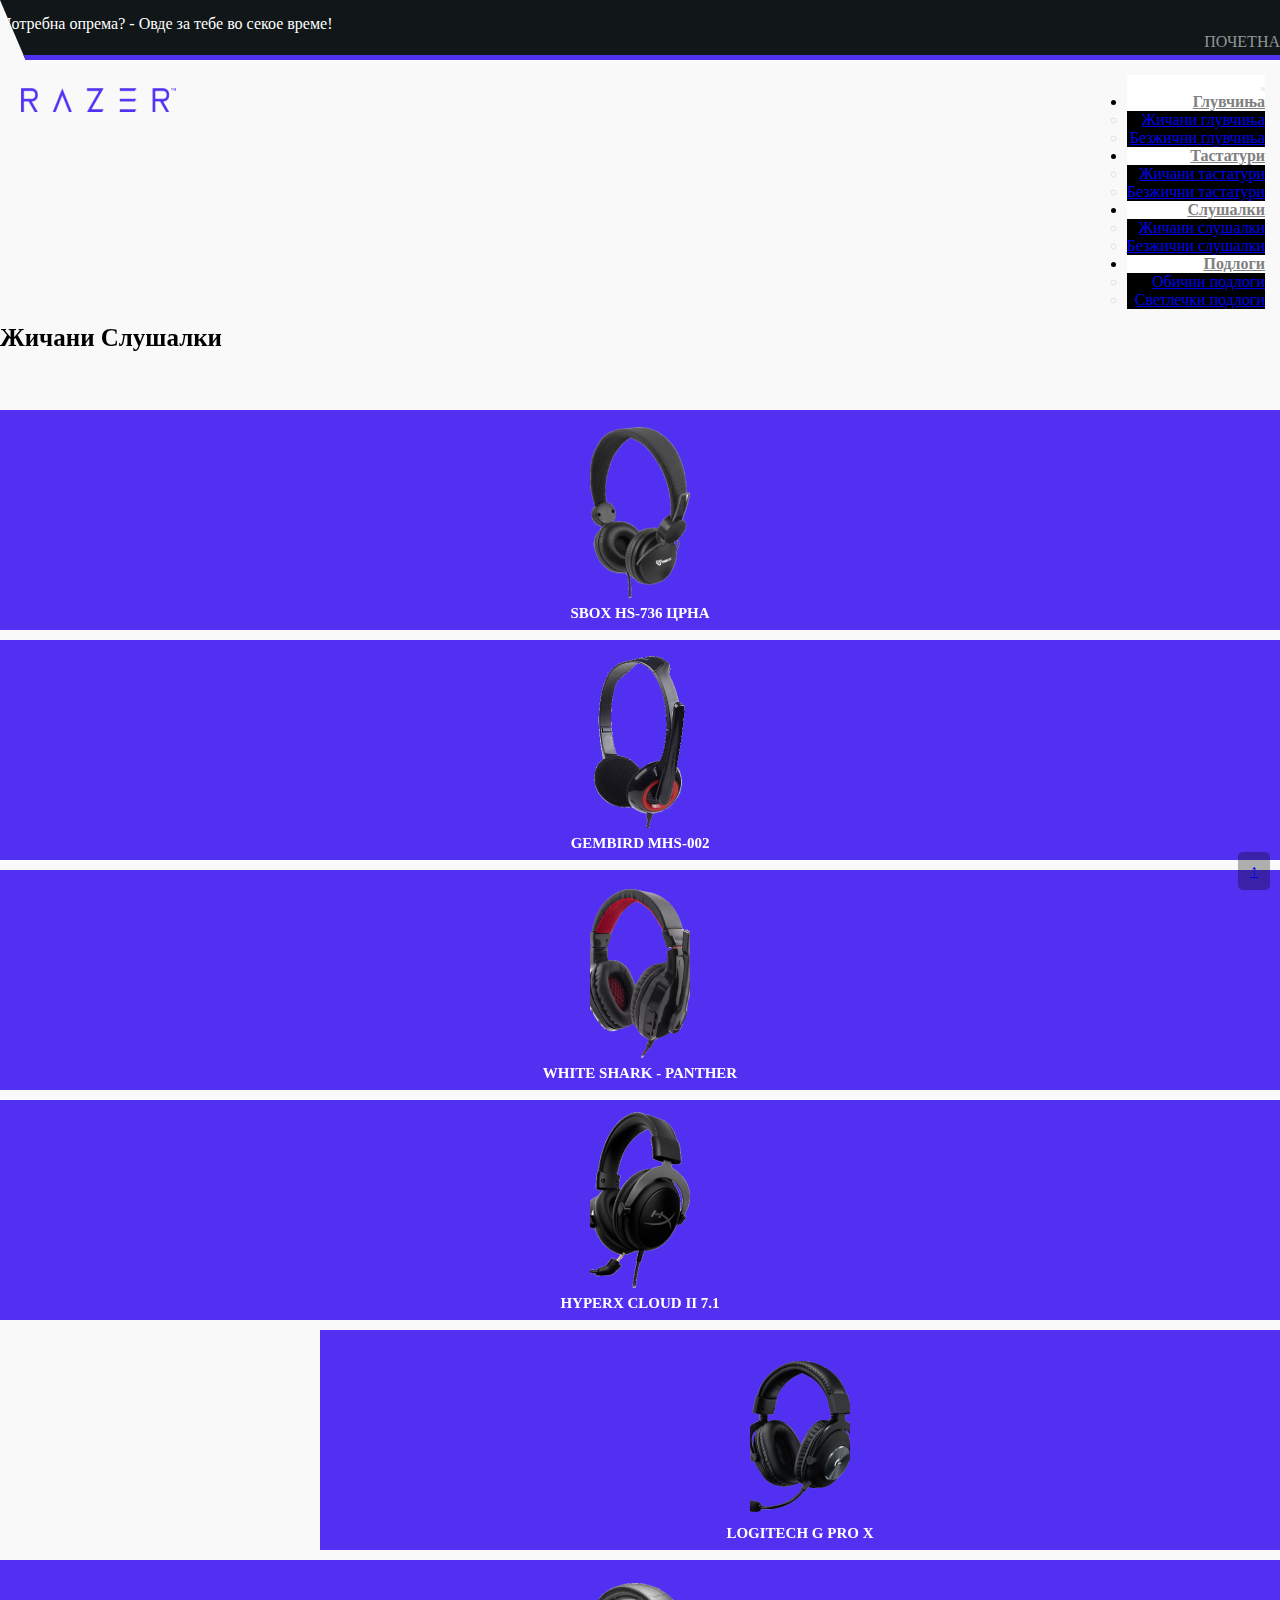
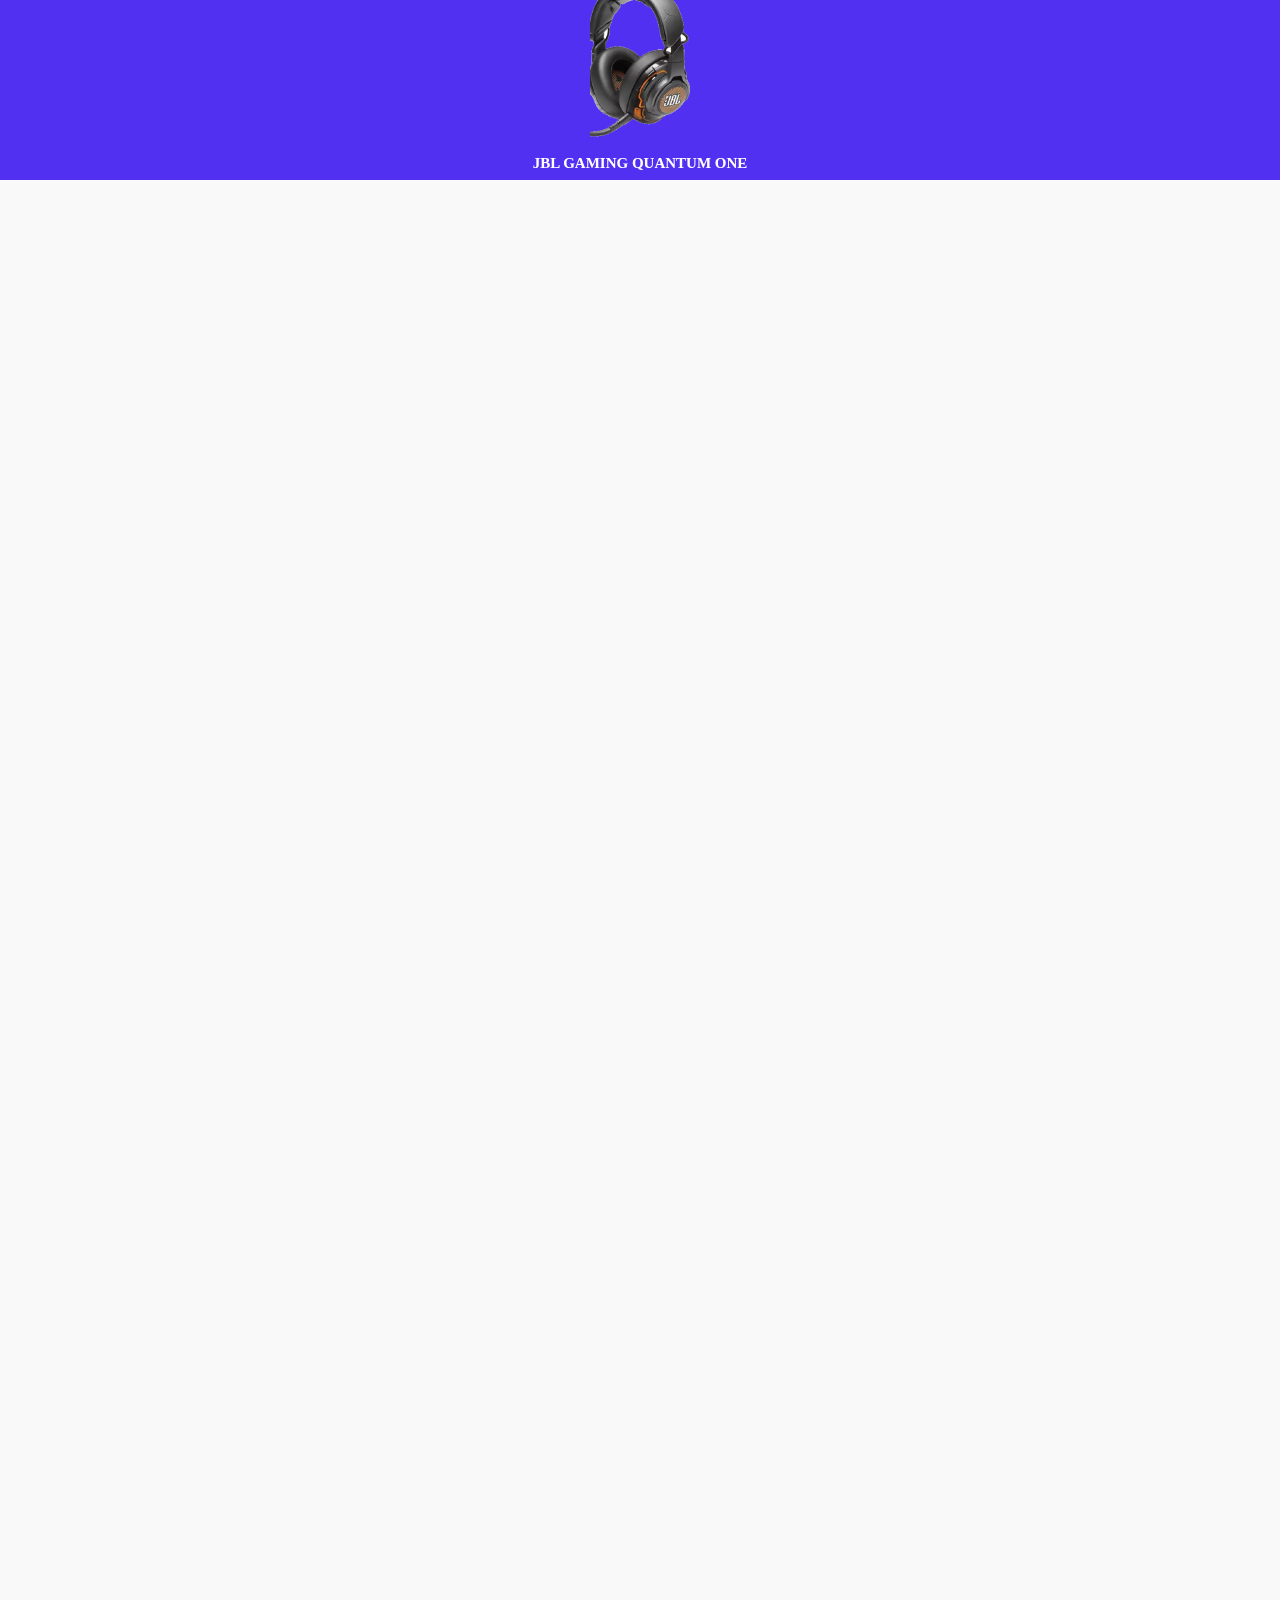
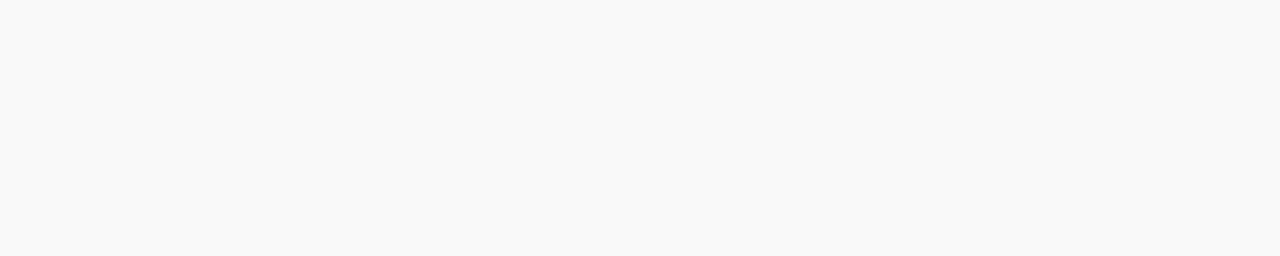
<file: proek-main/slusalki.html>
<!DOCTYPE html>
<html lang="en">
<head>
    <meta charset="UTF-8">
    <meta http-equiv="X-UA-Compatible" content="IE=edge">
    <meta name="viewport" content="width=device-width, initial-scale=1.0">
    <link rel="stylesheet" href="css/slusalki.css">
    <link href="https://cdn.jsdelivr.net/npm/bootstrap@5.0.2/dist/css/bootstrap.min.css" rel="stylesheet" integrity="sha384-EVSTQN3/azprG1Anm3QDgpJLIm9Nao0Yz1ztcQTwFspd3yD65VohhpuuCOmLASjC" crossorigin="anonymous">
    <link href="https://unpkg.com/aos@2.3.1/dist/aos.css" rel="stylesheet">
    <script src="https://unpkg.com/aos@2.3.1/dist/aos.js"></script>
    <title>Подлоги</title>
    <link rel="icon" type="image/x-icon" href="/images/icons8-razer-120.png">
</head>
<body>
    <header>
        <div class="pre-header">
            <div class="container">
                <div class="row">
                    <div class="col-md-6">
                        <p>Потребна опрема? - Овде за тебе во секое време!</p>
                    </div>
    
                    <div class="col-md-6">
                        <ul class="second-menu">
                            <li><a href="index.html">Почетна</a></li>
                        </ul>
                    </div>
                </div>
            </div>
        </div>
    
        <div class="main-nav">
                    <div class="header">
                        <div class="container" >
                            <div data-aos="flip-up"> <a href="index.html"><img src="images/logo.png"></a></div>
                            <nav class="navbar navbar-expand-xl navbar-dark bg-dark ">
                        
                                <div class="container-fluid" >
                                    
                                  <button class="navbar-toggler" type="button" data-bs-toggle="collapse" data-bs-target="#navbarNavDarkDropdown" aria-controls="navbarNavDarkDropdown" aria-expanded="false" aria-label="Toggle navigation">
                                    <span class="navbar-toggler-icon"></span>
                                  </button>
                                  <div class="collapse navbar-collapse" id="navbarNavDarkDropdown">
                                    <ul class="navbar-nav">
                                      <li class="nav-item dropdown">
                                        <a class="nav-link dropdown-toggle" href="#" id="navbarDarkDropdownMenuLink" role="button" data-bs-toggle="dropdown" aria-expanded="false">
                                            Глувчиња
                                        </a>
                                        <ul class="dropdown-menu dropdown-menu-dark" aria-labelledby="navbarDarkDropdownMenuLink">
                                          <li><a class="dropdown-item" href="gluvcinja.html">Жичани глувчиња</a></li>
                                          <li><a class="dropdown-item" href="gluvcinja.html">Безжични глувчиња</a></li>
                                          
                                        </ul>
                                      </li>
                                    </ul>
                                    <ul class="navbar-nav">
                                        <li class="nav-item dropdown">
                                          <a class="nav-link dropdown-toggle" href="#" id="navbarDarkDropdownMenuLink" role="button" data-bs-toggle="dropdown" aria-expanded="false">
                                            Тастатури
                                          </a>
                                          <ul class="dropdown-menu dropdown-menu-dark" aria-labelledby="navbarDarkDropdownMenuLink">
                                            <li><a class="dropdown-item" href="tastaturi.html" >Жичани тастатури</a></li>
                                            <li><a class="dropdown-item" href="tastaturi.html">Безжични тастатури</a></li>
                                            
                                          </ul>
                                        </li>
                                      </ul>
                                      <ul class="navbar-nav">
                                        <li class="nav-item dropdown">
                                          <a class="nav-link dropdown-toggle" href="#" id="navbarDarkDropdownMenuLink" role="button" data-bs-toggle="dropdown" aria-expanded="false">
                                            Слушалки
                                          </a>
                                          <ul class="dropdown-menu dropdown-menu-dark" aria-labelledby="navbarDarkDropdownMenuLink">
                                            <li><a class="dropdown-item" href="#gluvcinja" >Жичани слушалки</a></li>
                                            <li><a class="dropdown-item" href="#bez-zic" >Безжични слушалки</a></li>
                                        
                                          </ul>
                                        </li>
                                      </ul>
                            <ul class="navbar-nav">
                               <li class="nav-item dropdown">
                                  <a class="nav-link dropdown-toggle" href="#" id="navbarDarkDropdownMenuLink" role="button" data-bs-toggle="dropdown" aria-expanded="false">
                                      Подлоги
                                 </a>
                           <ul class="dropdown-menu dropdown-menu-dark" aria-labelledby="navbarDarkDropdownMenuLink">
                                <li><a class="dropdown-item" href="podlogi.html" >Обични подлоги</a></li>
                                <li><a class="dropdown-item" href="podlogi.html" >Светлечки подлоги</a></li>
                              </ul>
                         </li>
                      </ul>
                  </div>
                </div>
              </nav>
             </div>
          </div>
        </div>
     </header>

     <div data-aos="fade-right"
     data-aos-offset="300"
     data-aos-easing="ease-in-sine">
     <div class="container">
        <div data-aos="zoom-in-down" data-aos-delay="500"><h1 id="gluvcinja">Жичани слушалки</h1></div>
        <div class="row" id="move">
            <div class="col-md-3 col-sm-6 ">
                <div class="service-box">
                    <div class="service-icon yellow">
                        <div class="front-content">
                            <i class="fa fa-trophy"></i>
                            <img src="images/slusalki/slusalki1.png" alt="">
                            <h3>SBOX HS-736 Црна</h3>
                        </div>
                    </div>
                    <div class="service-content">
                        <h3>SBOX HS-736 Црна</h3>
                        <p>Големина на драјверот: 40 mm.
                            Фреквентен опсег: 20 Hz - 20.000 Hz.
                            Чувствителност на звучниците: 105 dB плус-минус 3dB.
                            <br>
                            Максимална моќност: 100 mW</p>
                        <br>
                        <h4>Цена: 370 ден.</h4>
                    </div>
                </div>
            </div>
            <div class="col-md-3 col-sm-6 ">
                <div class="service-box">
                    <div class="service-icon orange">
                        <div class="front-content">
                            <i class="fa fa-anchor"></i>
                            <img src="images/slusalki/slusalki2.png" alt="">
                            <h3>Gembird MHS-002</h3>
                        </div>
                    </div>
                    <div class="service-content">
                        <h3>Gembird MHS-002</h3>
                        <p>Карактеристики:
                            -Стерео компјутерски слушалки со микрофон
                            - Прилагодлива рака за микрофон
                            -Меки удобни ушни перничиња и прилагодлива лента за глава
                            </p>
                        <br>
                        <h4 id="last-cena">Цена: 420 ден.</h4>
                    </div>
                </div>
            </div>
            <div class="col-md-3 col-sm-6">
                <div class="service-box ">
                    <div class="service-icon red">
                        <div class="front-content">
                            <i class="fa fa-trophy"></i>
                            <img src="images/slusalki/slusalki3.png" alt="">
                            <h3>White Shark - Panther</h3>
                        </div>
                    </div>
                    <div class="service-content">
                        <h3>White Shark - Panther</h3>
                        <p>Користете ги звучниците со висока прецизност од 50 мм за одличен стерео звук и прилагодлив микрофон со висока чувствителност за разговор во играта и онлајн разговор.</p>
                            <br>
                            <h4 id="last-cena">Цена: 790 ден.</h4>
                    </div>
                </div>
            </div>
            <div class="col-md-3 col-sm-6">
                <div class="service-box">
                    <div class="service-icon grey">
                        <div class="front-content">
                            <i class="fa fa-paper-plane-o"></i>
                            <img src="images/slusalki/slusalki4.png" alt="">
                            <h3>HyperX Cloud II 7.1</h3>
                        </div>
                    </div>
                    <div class="service-content">
                        <h3>HyperX Cloud II 7.1</h3>
                        <p>HyperX Cloud II е направен да биде ултра удобна слушалка за игри со неверојатен звук. Размислувавме многу за деталите на нашата мемориска пена со потпис HyperX и врвната кожа.</p>
                            <br>
                            <h4 id="last-cena">Цена: 4,490 ден.</h4>
                    </div>
                </div>
            </div>
        </div>
    </div>



    <div class="container">
        <div class="row">
            
            <div class="col-md-3 col-sm-6" id="sredno">
                <div class="service-box">
                    <div class="service-icon orange">
                        <div class="front-content">
                            <i class="fa fa-anchor"></i>
                            <img src="images/slusalki/slusalki5.png" alt="">
                            <h3>Logitech G Pro X</h3>
                        </div>
                    </div>
                    <div class="service-content">
                        <h3>Logitech G Pro X</h3>
                        <p>Технологијата на микрофонот BLUE VO!CE ви дава избор на гласовни филтри за да го намалите шумот, да додадете компресија и отстранување и да се осигурате дека вашиот глас звучи почисто.</p>
                        <br>
                        <h4 id="last-cena">Цена: 7,990 ден.</h4>
                    </div>
                </div>
            </div>
            <div class="col-md-3 col-sm-6">
                <div class="service-box ">
                    <div class="service-icon red">
                        <div class="front-content">
                            <i class="fa fa-trophy"></i>
                            <img src="images/slusalki/slusalki6.png" alt="">
                            <h3>JBL Gaming Quantum One </h3>
                        </div>
                    </div>
                    <div class="service-content">
                        <h3>JBL Gaming Quantum One</h3>
                        <p>JBL Quantum, ви дава 3D-аудио позиционирање на професионално ниво на вашиот компјутер. Со интегрираниот сензор за следење глава и микрофонот со пакет е создадена исклучиво за гејмерите</p>
                        <br>
                        <h4 id="last-cena">Цена: 15,990 ден.</h4>
                    </div>
                </div>
            </div>
            
        </div>
    </div>
</div>
     
<div data-aos="fade-left"
data-aos-offset="300"
data-aos-easing="ease-in-sine">
    <div class="container" id="bez-zic">
        <div data-aos="zoom-in-up" data-aos-delay="500"><h1 id="gluvcinja">Безжични слушалки</h1></div>
        <div class="row">
            <div class="col-md-3 col-sm-6 ">
                <div class="service-box">
                    <div class="service-icon yellow">
                        <div class="front-content">
                            <i class="fa fa-trophy"></i>
                            <img src="images/slusalki/slusalkii1.png" alt="">
                            <h3>Gembird BHP-WAW </h3>
                        </div>
                    </div>
                    <div class="service-content">
                        <h3>Gembird BHP-WAW</h3>
                        <p>Bluetooth стерео слушалки со вграден микрофон
                            До 500 часа време на мирување и 6 часа време на слушање
                            Автоматски го исклучува звукот на вашата музика во случај на дојдовни повици.</p>
                        <br>
                        <h4 id="last-cena">Цена: 890 ден.</h4>
                    </div>
                </div>
            </div>
            <div class="col-md-3 col-sm-6 ">
                <div class="service-box">
                    <div class="service-icon orange">
                        <div class="front-content">
                            <i class="fa fa-anchor"></i>
                            <img src="images/slusalki/slusalkii2.png" alt="">
                            <h3>Omega Freestyle LED</h3>
                        </div>
                    </div>
                    <div class="service-content">
                        <h3>Omega Freestyle LED</h3>
                        <p>FREESTYLE се безжични слушалки со вграден слот за microSD мемориска картичка што ви овозможува да репродуцирате музика директно од вашите слушалки.</p>
                        <br>
                        <h4>Цена: 1,190 ден.</h4>
                    </div>
                </div>
            </div>
            <div class="col-md-3 col-sm-6">
                <div class="service-box ">
                    <div class="service-icon red">
                        <div class="front-content">
                            <i class="fa fa-trophy"></i>
                            <img src="images/slusalki/slusalkii3.png" alt="">
                            <h3>Philips TAH4205 Црна </h3>
                        </div>
                    </div>
                    <div class="service-content">
                        <h3>Philips TAH4205 Црна </h3>
                        <p>Копче за засилување BASS. Посилен бас со притискање на копче. Кога сакате повеќе, едноставно притиснете го копчето за засилување BASS и веднаш ќе ја почувствувате разликата.</p>
                            <br>
                            <h4 id="last-cena">Цена: 2,290 ден.</h4>
                    </div>
                </div>
            </div>
            <div class="col-md-3 col-sm-6">
                <div class="service-box">
                    <div class="service-icon grey">
                        <div class="front-content">
                            <i class="fa fa-paper-plane-o"></i>
                            <img src="images/slusalki/slusalkii4.png" alt="">
                            <h3>Razer Kaira за Xbox/PC</h3>
                        </div>
                    </div>
                    <div class="service-content">
                        <h3>Razer Kaira за Xbox/PC</h3>
                        <p>Razer™ TriForce 50mm драјвери за врвни аудио перформанси
                            Razer™ HyperClear Cardioid Mic за подобрена јасност на гласот
                            Ушни перничиња со мемориска пена FlowKnit за долготрајна удобност. </p>
                            <br>
                            <h4 id="last-cena">Цена: 6,790 ден.</h4>
                    </div>
                </div>
            </div>
        </div>
    </div>

    <div class="container">
        <div class="row">
            
            <div class="col-md-3 col-sm-6" id="sredno">
                <div class="service-box">
                    <div class="service-icon orange">
                        <div class="front-content">
                            <i class="fa fa-anchor"></i>
                            <img src="images/slusalki/slusalkii5.png" alt="">
                            <h3> Logitech G733 Сина</h3>
                        </div>
                    </div>
                    <div class="service-content">
                        <h3>Logitech G733 Сина</h3>
                        <p>Конечно, слушалки одлични како вас. G733 е безжичен и дизајниран за удобност. Опремен со гласовни филтри и осветлување за да изгледте и звучите со повеќе стил од кога било.</p>
                        <br>
                        <h4 id="last-cena">Цена: 10,990 ден.</h4>
                    </div>
                </div>
            </div>
            <div class="col-md-3 col-sm-6">
                <div class="service-box ">
                    <div class="service-icon red">
                        <div class="front-content">
                            <i class="fa fa-trophy"></i>
                            <img src="images/slusalki/slusalkii6.png" alt="">
                            <h3> Sony WH-1000XM5B </h3>
                        </div>
                    </div>
                    <div class="service-content">
                        <h3> Sony WH-1000XM5B</h3>
                        <p>Нашите ултра удобни слушалки ги препишуваат правилата за слушање без одвраќање и исклучителна јасност на повиците. Два процесори контролираат повеќе микрофони за невидено поништување шум.</p>
                        <br>
                        <h4 id="last-cena">Цена: 20,990 ден.</h4>
                    </div>
                </div>
            </div>
            
        </div>
    </div>
</div>

     
    <div data-aos="fade-up"
    data-aos-anchor-placement="center-bottom" data-aos-delay="300" data-aos-duration="2000">
    <div class="after-footer">
        <div class="container">
            <div class="row">
                 <div class="col-md-6">
                   <p>&copy Copyright <a href="https://www.instagram.com/stojkovskiandrej/" target="_blank"><span style="color: #0972b8;">Stojkovski</span></a> 2023.</p>
                    </div>
                <div class="col-md-6">
                    <ul>   
                        <li><a href="index.html">Почетна</a></li>
                        
                    </ul>
                </div>
            </div>
        </div>
    </div>
    </div>

    <a href="#top" class="top" aria-label="Back to top" title="Back to top">↑</a>
    
    <script>
        AOS.init();
      </script>

     <script src="https://ajax.googleapis.com/ajax/libs/jquery/3.6.0/jquery.min.js"></script>
     <script src="https://cdn.jsdelivr.net/npm/bootstrap@5.0.2/dist/js/bootstrap.bundle.min.js" integrity="sha384-MrcW6ZMFYlzcLA8Nl+NtUVF0sA7MsXsP1UyJoMp4YLEuNSfAP+JcXn/tWtIaxVXM" crossorigin="anonymous"></script>
     <script src="js/countdown.js"></script>

    </body>
</html>
</file>
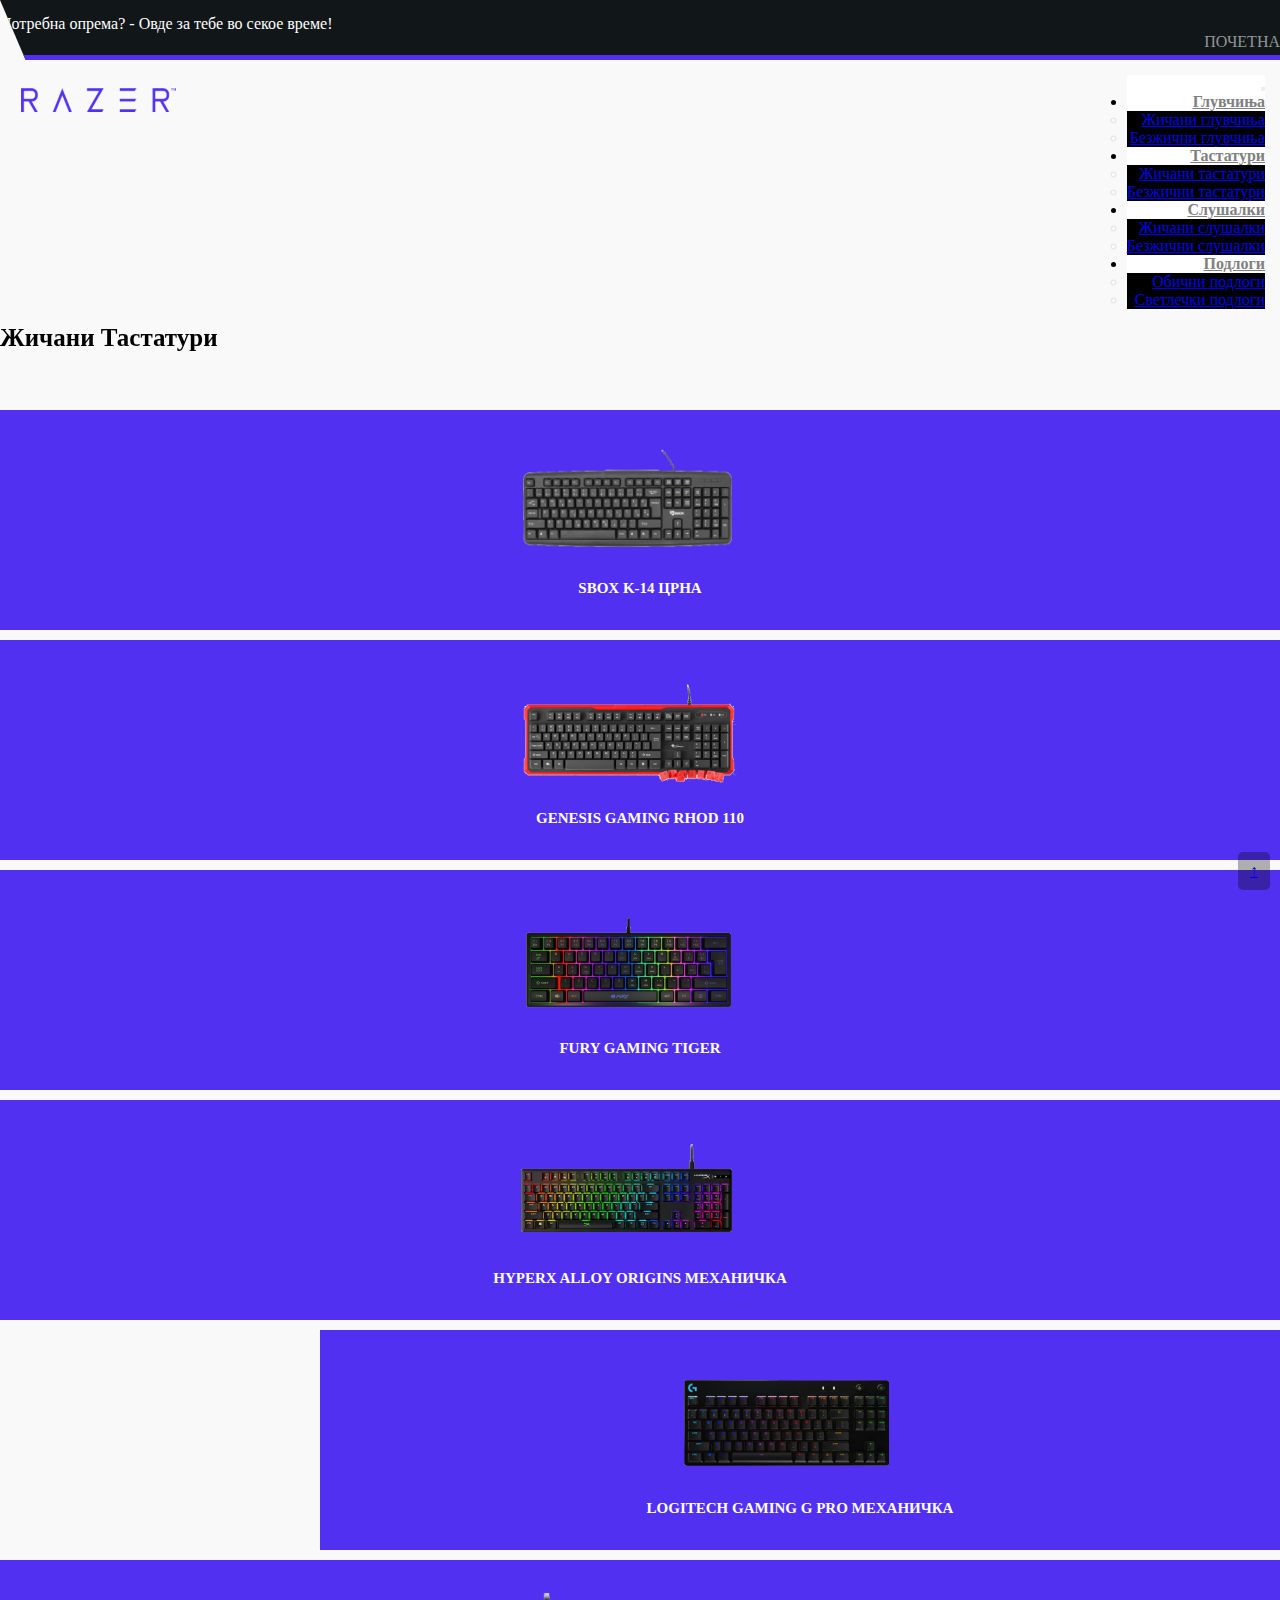
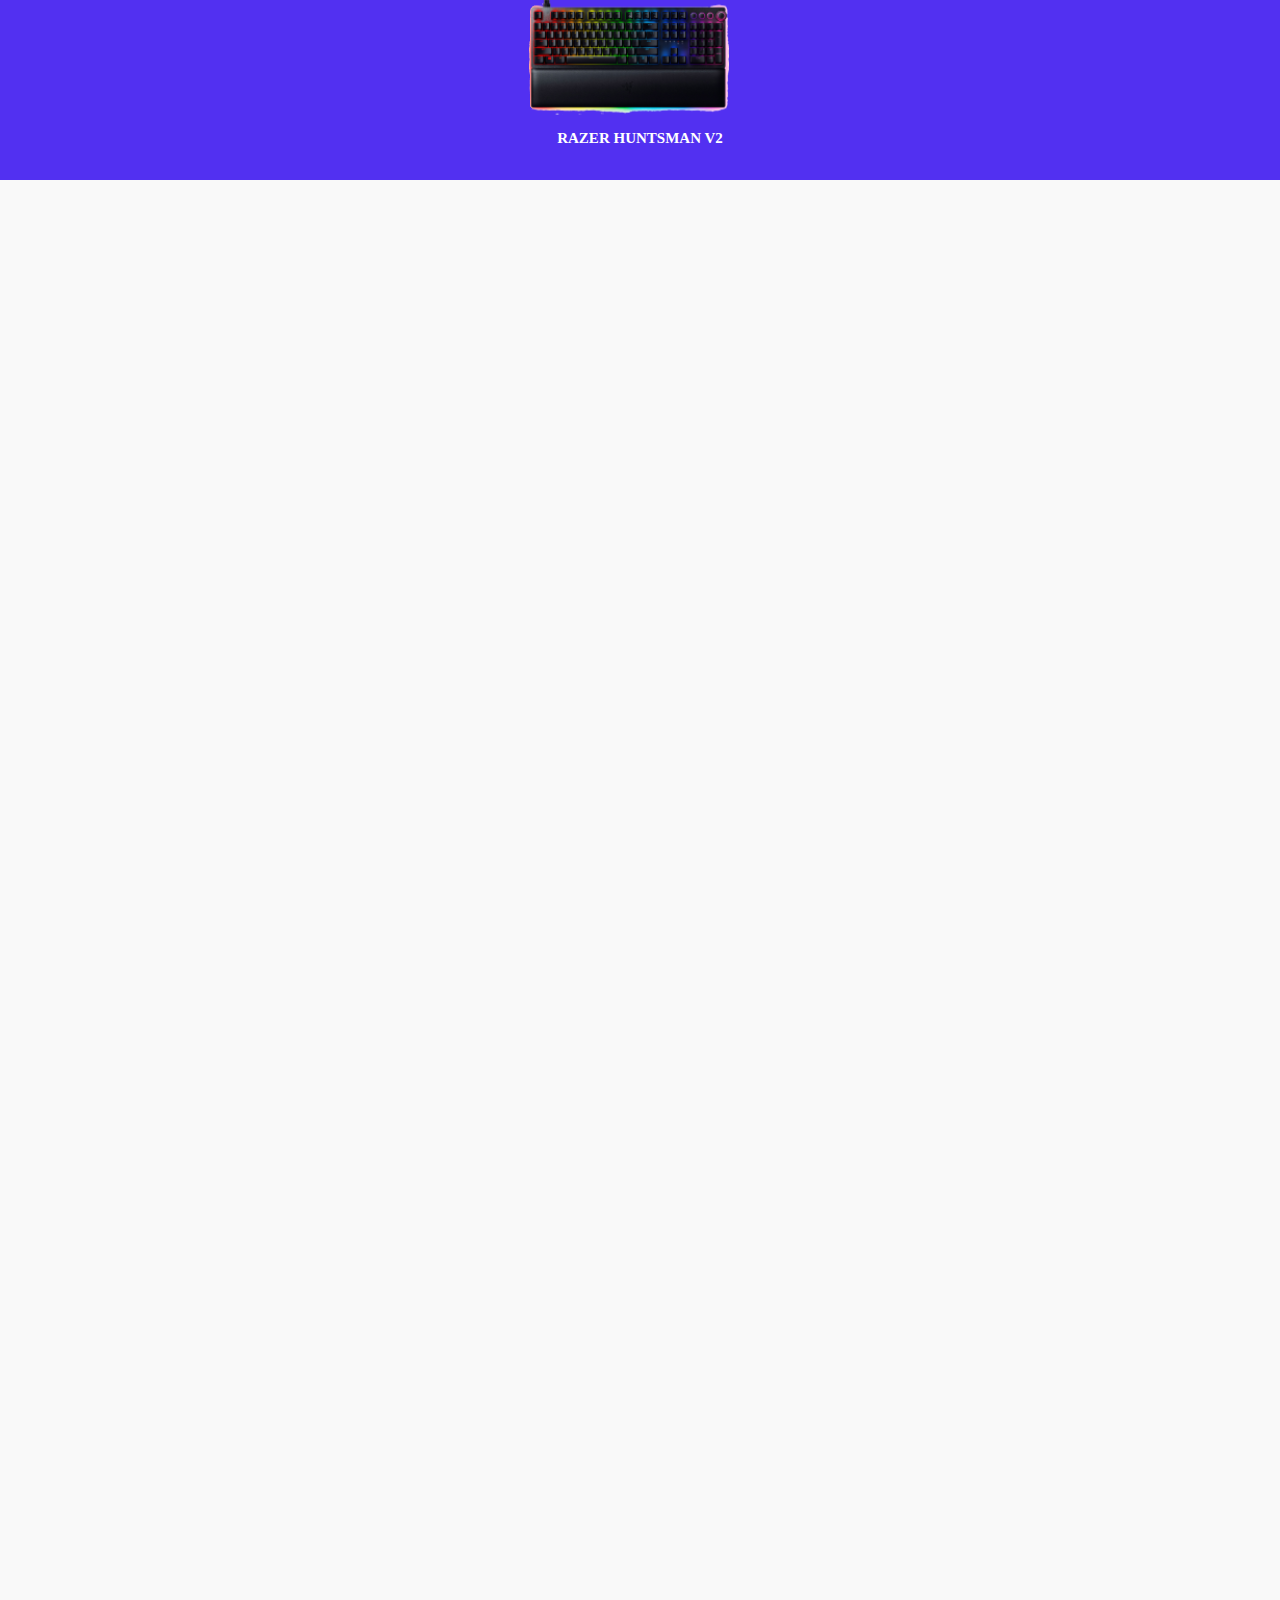
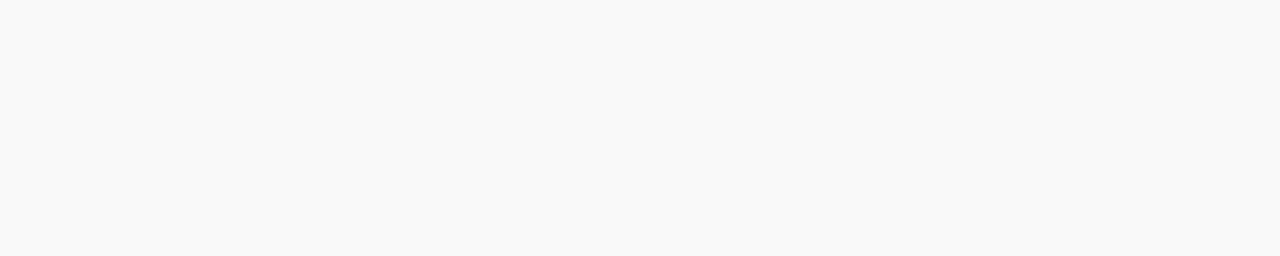
<file: proek-main/tastaturi.html>
<!DOCTYPE html>
<html lang="en">
<head>
    <meta charset="UTF-8">
    <meta http-equiv="X-UA-Compatible" content="IE=edge">
    <meta name="viewport" content="width=device-width, initial-scale=1.0">
    <link rel="stylesheet" href="css/tastaturi.css">
    <link href="https://cdn.jsdelivr.net/npm/bootstrap@5.0.2/dist/css/bootstrap.min.css" rel="stylesheet" integrity="sha384-EVSTQN3/azprG1Anm3QDgpJLIm9Nao0Yz1ztcQTwFspd3yD65VohhpuuCOmLASjC" crossorigin="anonymous">
    <link href="https://unpkg.com/aos@2.3.1/dist/aos.css" rel="stylesheet">
    <script src="https://unpkg.com/aos@2.3.1/dist/aos.js"></script>
    <title>Тастатури</title>
    <link rel="icon" type="image/x-icon" href="/images/icons8-razer-120.png">
</head>
<body>
    <header>
        <div class="pre-header">
            <div class="container">
                <div class="row">
                    <div class="col-md-6">
                        <p>Потребна опрема? - Овде за тебе во секое време!</p>
                    </div>
    
                    <div class="col-md-6">
                        <ul class="second-menu">
                            <li><a href="index.html">Почетна</a></li>
                        </ul>
                    </div>
                </div>
            </div>
        </div>
    
        <div class="main-nav">
                    <div class="header">
                        <div class="container" >
                            <div data-aos="flip-up"><a href="index.html"><img src="images/logo.png"></a></div>
                            <nav class="navbar navbar-expand-xl navbar-dark bg-dark ">
                        
                                <div class="container-fluid" >
                                    
                                  <button class="navbar-toggler" type="button" data-bs-toggle="collapse" data-bs-target="#navbarNavDarkDropdown" aria-controls="navbarNavDarkDropdown" aria-expanded="false" aria-label="Toggle navigation">
                                    <span class="navbar-toggler-icon"></span>
                                  </button>
                                  <div class="collapse navbar-collapse" id="navbarNavDarkDropdown">
                                    <ul class="navbar-nav">
                                      <li class="nav-item dropdown">
                                        <a class="nav-link dropdown-toggle" href="#" id="navbarDarkDropdownMenuLink" role="button" data-bs-toggle="dropdown" aria-expanded="false">
                                            Глувчиња
                                        </a>
                                        <ul class="dropdown-menu dropdown-menu-dark" aria-labelledby="navbarDarkDropdownMenuLink">
                                          <li><a class="dropdown-item" href="gluvcinja.html">Жичани глувчиња</a></li>
                                          <li><a class="dropdown-item" href="gluvcinja.html">Безжични глувчиња</a></li>
                                          
                                        </ul>
                                      </li>
                                    </ul>
                                    <ul class="navbar-nav">
                                        <li class="nav-item dropdown">
                                          <a class="nav-link dropdown-toggle" href="#" id="navbarDarkDropdownMenuLink" role="button" data-bs-toggle="dropdown" aria-expanded="false">
                                            Тастатури
                                          </a>
                                          <ul class="dropdown-menu dropdown-menu-dark" aria-labelledby="navbarDarkDropdownMenuLink">
                                            <li><a class="dropdown-item" href="#gluvcinja" >Жичани тастатури</a></li>
                                            <li><a class="dropdown-item" href="#bez-zic">Безжични тастатури</a></li>
                                            
                                          </ul>
                                        </li>
                                      </ul>
                                      <ul class="navbar-nav">
                                        <li class="nav-item dropdown">
                                          <a class="nav-link dropdown-toggle" href="#" id="navbarDarkDropdownMenuLink" role="button" data-bs-toggle="dropdown" aria-expanded="false">
                                            Слушалки
                                          </a>
                                          <ul class="dropdown-menu dropdown-menu-dark" aria-labelledby="navbarDarkDropdownMenuLink">
                                            <li><a class="dropdown-item" href="slusalki.html">Жичани слушалки</a></li>
                                            <li><a class="dropdown-item" href="slusalki.html">Безжични слушалки</a></li>
                                        
                                          </ul>
                                        </li>
                                      </ul>
                            <ul class="navbar-nav">
                               <li class="nav-item dropdown">
                                  <a class="nav-link dropdown-toggle" href="#" id="navbarDarkDropdownMenuLink" role="button" data-bs-toggle="dropdown" aria-expanded="false">
                                      Подлоги
                                 </a>
                           <ul class="dropdown-menu dropdown-menu-dark" aria-labelledby="navbarDarkDropdownMenuLink">
                                <li><a class="dropdown-item" href="podlogi.html" >Обични подлоги</a></li>
                                <li><a class="dropdown-item" href="podlogi.html">Светлечки подлоги</a></li>
                              </ul>
                         </li>
                      </ul>
                  </div>
                </div>
              </nav>
             </div>
          </div>
        </div>
     </header>

     <div data-aos="fade-up-right" data-aos-duration="1000">
     <div class="container">
        <div data-aos="zoom-in-up" data-aos-delay="500"><h1 id="gluvcinja">Жичани тастатури</h1></div>
        <div class="row" id="move">
            <div class="col-md-3 col-sm-6 ">
                <div class="service-box">
                    <div class="service-icon yellow">
                        <div class="front-content">
                            <i class="fa fa-trophy"></i>
                            <img src="images/tastaturi/tastatura1.png" alt="">
                            <h3>SBOX K-14 Црна</h3>
                        </div>
                    </div>
                    <div class="service-content">
                        <h3>SBOX K-14 Црна</h3>
                        <p>Високо квалитетни мембрански прекинувачи
                            Распоред на тастатура: HR</p>
                        <br>
                        <h4>Цена: 290 ден.</h4>
                    </div>
                </div>
            </div>
            <div class="col-md-3 col-sm-6 ">
                <div class="service-box">
                    <div class="service-icon orange">
                        <div class="front-content">
                            <i class="fa fa-anchor"></i>
                            <img src="images/tastaturi/tastatura2.png" alt="">
                            <h3>Genesis Gaming RHOD 110</h3>
                        </div>
                    </div>
                    <div class="service-content">
                        <h3>Genesis Gaming RHOD 110</h3>
                        <p>ДОБАР СТАРТ СО GENESIS RHOD 110. Не секој гејмер обожава механички тастатури, понекогаш очекуваме едноставност за добар влез во светот на е-спортот</p>
                        <br>
                        <h4>Цена: 600 ден.</h4>
                    </div>
                </div>
            </div>
            <div class="col-md-3 col-sm-6">
                <div class="service-box ">
                    <div class="service-icon red">
                        <div class="front-content">
                            <i class="fa fa-trophy"></i>
                            <img src="images/tastaturi/tastatura3.png" alt="">
                            <h3>Fury Gaming Tiger</h3>
                        </div>
                    </div>
                    <div class="service-content">
                        <h3>Fury Gaming Tiger</h3>
                        <p>Запознајте го Fury Tiger! Сакаме да ви претставиме компактна тастатура со повеќебојно задно осветлување, кое ќе го воодушеви секој играч и ќе создаде уникатна атмосфера.</p>
                            <br>
                            <h4>Цена: 980 ден.</h4>
                    </div>
                </div>
            </div>
            <div class="col-md-3 col-sm-6">
                <div class="service-box">
                    <div class="service-icon grey">
                        <div class="front-content">
                            <i class="fa fa-paper-plane-o"></i>
                            <img src="images/tastaturi/tastatura4.png" alt="">
                            <h3>HyperX Alloy Origins Механичка</h3>
                        </div>
                    </div>
                    <div class="service-content">
                        <h3>HyperX Alloy Origins Механичка</h3>
                        <p>HyperX Alloy Origins™ е компактна, цврста тастатура со сопствени HyperX механички прекинувачи дизајнирани за гејмерите со стил.</p>
                            <br>
                            <h4>Цена: 5,590 ден.</h4>
                    </div>
                </div>
            </div>
        </div>
    </div>

    <div class="container">
        <div class="row">
            
            <div class="col-md-3 col-sm-6" id="sredno">
                <div class="service-box">
                    <div class="service-icon orange">
                        <div class="front-content">
                            <i class="fa fa-anchor"></i>
                            <img src="images/tastaturi/tastatura5.png" alt="">
                            <h3>Logitech Gaming G Pro Механичка</h3>
                        </div>
                    </div>
                    <div class="service-content">
                        <h3>Logitech Gaming G Pro Механичка</h3>
                        <p>Професионална PRO тастатура за игри - сега со напредни механички прекинувачи GX Clicky. Со компактен дизајн за најдобрите.</p>
                        <br>
                        <h4>Цена: 7,990 ден.</h4>
                    </div>
                </div>
            </div>
            <div class="col-md-3 col-sm-6">
                <div class="service-box ">
                    <div class="service-icon red">
                        <div class="front-content">
                            <i class="fa fa-trophy"></i>
                            <img src="images/tastaturi/tastatura6.png" alt="">
                            <h3>Razer Huntsman V2 </h3>
                        </div>
                    </div>
                    <div class="service-content">
                        <h3>Razer Huntsman V2</h3>
                        <p>Razer™ Аналогни оптички прекинувачи за притискање на тастатурата со променливи точки за активирање. Приспособливо позадинско осветлување со 16,8 милиони опции за бои.</p>
                        <br>
                        <h4 id="last-cena">Цена: 12,190 ден.</h4>
                    </div>
                </div>
            </div>
            
        </div>
    </div>
</div>
     
<div data-aos="fade-up-left" data-aos-duration="1000">
    <div class="container" id="bez-zic">
        <div data-aos="zoom-in-down" data-aos-delay="500"><h1 id="gluvcinja">Безжични Тастатури</h1></div>
        <div class="row">
            <div class="col-md-3 col-sm-6 ">
                <div class="service-box">
                    <div class="service-icon yellow">
                        <div class="front-content">
                            <i class="fa fa-trophy"></i>
                            <img src="images/tastaturi/tastaturaa1.png" alt="">
                            <h3>Targus Bluetooth KB55</h3>
                        </div>
                    </div>
                    <div class="service-content">
                        <h3>Targus Bluetooth KB55</h3>
                        <p>Работете на пат или во канцеларија со оваа тенка тастатура, која се поврзува со вашиот паметен телефон или лаптоп преку безжична врска.</p>
                        <br>
                        <h4>Цена: 990 ден.</h4>
                    </div>
                </div>
            </div>
            <div class="col-md-3 col-sm-6 ">
                <div class="service-box">
                    <div class="service-icon orange">
                        <div class="front-content">
                            <i class="fa fa-anchor"></i>
                            <img src="images/tastaturi/tastaturaа2.png" alt="">
                            <h3>Mediacom MCK891TV + допир</h3>
                        </div>
                    </div>
                    <div class="service-content">
                        <h3>Mediacom MCK891TV + допир</h3>
                        <p>Поврзување: безжичен 2,4 GHz (USB приемник).
                            Работно растојание: до 10 m.
                            Подлога за допир и интегрирана лево/десно.</p>
                        <br>
                        <h4>Цена: 1,390 ден.</h4>
                    </div>
                </div>
            </div>
            <div class="col-md-3 col-sm-6">
                <div class="service-box ">
                    <div class="service-icon red">
                        <div class="front-content">
                            <i class="fa fa-trophy"></i>
                            <img src="images/tastaturi/tastaturaa3.png" alt="">
                            <h3>Targus Antimicrobial </h3>
                        </div>
                    </div>
                    <div class="service-content">
                        <h3>Targus Antimicrobial </h3>
                        <p>DefenceGuard Антимикробната заштита се внесува во производот за почиста површина, го елиминира растот на бактериите на површините на производот.</p>
                            <br>
                            <h4>Цена: 1,890 ден.</h4>
                    </div>
                </div>
            </div>
            <div class="col-md-3 col-sm-6">
                <div class="service-box">
                    <div class="service-icon grey">
                        <div class="front-content">
                            <i class="fa fa-paper-plane-o"></i>
                            <img src="images/tastaturi/tastaturaa4.png" alt="">
                            <h3>Redragon Draconic K530</h3>
                        </div>
                    </div>
                    <div class="service-content">
                        <h3>Redragon Draconic K530</h3>
                        <p>Redragon Draconic K530W е безжична механичка тастатура со намален број на копчиња, содржи 60% од копчињата во споредба со класичните тастатури. Има 61 копче. </p>
                            <br>
                            <h4>Цена: 2,490 ден.</h4>
                    </div>
                </div>
            </div>
        </div>
    </div>

    <div class="container">
        <div class="row">
            
            <div class="col-md-3 col-sm-6" id="sredno">
                <div class="service-box">
                    <div class="service-icon orange">
                        <div class="front-content">
                            <i class="fa fa-anchor"></i>
                            <img src="images/tastaturi/tastaturaa5.png" alt="">
                            <h3>Razer BlackWidow V3 Mini</h3>
                        </div>
                    </div>
                    <div class="service-content">
                        <h3>Razer BlackWidow V3 Mini</h3>
                        <p>Доволно компактен за секој простор - ова е Razer BlackWidow V3 Mini. Уживајте во беспрекорно играње со безжична 65% механичка тастатура за игри што е совршен баланс на функцијата.</p>
                        <br>
                        <h4 id="last-cena">Цена: 8,190 ден.</h4>
                    </div>
                </div>
            </div>
            <div class="col-md-3 col-sm-6">
                <div class="service-box ">
                    <div class="service-icon red">
                        <div class="front-content">
                            <i class="fa fa-trophy"></i>
                            <img src="images/tastaturi/tastaturaa6.png" alt="">
                            <h3> Razer BlackWidow V3 Pro </h3>
                        </div>
                    </div>
                    <div class="service-content">
                        <h3> Razer BlackWidow V3 Pro</h3>
                        <p>Безжична механичка тастатура за игри со целосна висина со Razer Chroma RGB. 3 начини на поврзување.
                            Razer™ механички прекинувачи</p>
                        <br>
                        <h4 id="last-cena">Цена: 10,990 ден.</h4>
                    </div>
                </div>
            </div>
            
        </div>
    </div>
</div>

     
    <div data-aos="fade-up"
    data-aos-anchor-placement="center-bottom" data-aos-delay="300" data-aos-duration="2000">
    <div class="after-footer">
        <div class="container">
            <div class="row">
                 <div class="col-md-6">
                   <p>&copy Copyright <a href="https://www.instagram.com/stojkovskiandrej/" target="_blank"><span style="color: #0972b8;">Stojkovski</span></a> 2023.</p>
                    </div>
                <div class="col-md-6">
                    <ul>   
                        <li><a href="index.html">Почетна</a></li>
                        
                    </ul>
                </div>
            </div>
        </div>
    </div>
    </div>

    <a href="#top" class="top" aria-label="Back to top" title="Back to top">↑</a>

    <script>
        AOS.init();
      </script>
    
     <script src="https://ajax.googleapis.com/ajax/libs/jquery/3.6.0/jquery.min.js"></script>
     <script src="https://cdn.jsdelivr.net/npm/bootstrap@5.0.2/dist/js/bootstrap.bundle.min.js" integrity="sha384-MrcW6ZMFYlzcLA8Nl+NtUVF0sA7MsXsP1UyJoMp4YLEuNSfAP+JcXn/tWtIaxVXM" crossorigin="anonymous"></script>
     <script src="js/countdown.js"></script>

    </body>
</html>
</file>
<file: proek-main/css/dokumentacija.css>
*{
    padding: 0;
    margin: 0;
    box-sizing: border-box;
}

body {
    background-color: #f9f9f9;
}

.pre-header {
    background-color: #111618;    
    height: 60px;
    color: #fff;
    padding-top: 15px;
    clip-path: polygon(0 0, 100% 0, 100% 100%, 2% 100%);
    border-bottom: 5px solid #5230f1; 
}

.pre-header nav ul li a:hover {
    color: #fff;
}

.pre-header li > a::after {
    content: "";
    display: block;
    margin: auto;
    height: 3px;
    width: 0;
    top: 5px;
    background: transparent;
    transition: all 0.3s;
    
}
  
.pre-header  li > a:hover::after, li > a.active-nav::after {
    width: 100%;
    background: #fff;
}

.second-menu {
    list-style: none;
    
}


.pre-header .second-menu li {
    float: right;
    margin-left: 15px;
}

.pre-header .second-menu li a:link {
    text-decoration: none;
}


.pre-header .second-menu li a {
    color: #929697;
    text-transform: uppercase;

}

.main-nav{
    margin: 15px;
}


.header {
    text-align: right;
}

.header img {
    float: left;
    padding-top: 5px;
}

.main-nav .header .navbar-toggler-icon {
    background-color: #5230f1;
}

@media (max-width:408px){
    .main-nav .header .logo {
        width: 250px;
    }
}

@media (max-width:408px) {
    .main-nav .header .navbar-toggler-icon {
        position: static;
    }
}

.main-nav .header .navbar-dark .navbar-nav .nav-link {
    color: grey;
    font-size: 16px;
    margin-left: 15px;
    padding-left: 10px;
    font-weight: bold;
}

.main-nav .header .navbar-dark .navbar-nav .nav-link:focus, .navbar-dark .navbar-nav .nav-link:hover {
    color: #5230f1;
}

.main-nav .header .navbar-expand-xl {
    background-color: #fff!important;
    display: inline-block;
}

.main-nav .header .dropdown-menu-dark .dropdown-item:focus, .dropdown-menu-dark .dropdown-item:hover {
    color: #fff;
    background-color: #5230f1!important;
    border-radius: 10px;
    transition: all 1s ease 0s;
}

.main-nav .header .dropdown-menu-dark {
    color: #dee2e6;
    background-color: black!important;
    border-color: rgba(0,0,0,.15);
}

.main-nav .header .dropdown-menu.show {
    display: block;
    
}


.main-section {
    text-align: center;
    background-image: url('../images/works.jpg');
    background-size: cover;
    color: #fff;
    padding-top: 50px;
    padding-bottom: 50px;
    margin-bottom: 5%;
}

.after-footer {
    background-color: #111618;
    padding-top: 30px;
    padding-bottom: 15px;
}

.after-footer ul {
    list-style: none;
    margin: 0;
}

.after-footer ul li {
    float: right;
    margin-left: 15px;
    font-size: 15px
}


.after-footer ul li a {
    color: #bfc0c0;
    text-transform: uppercase;
    text-decoration: none;
    font-weight: bold;
}

.after-footer ul li a:before {
    content: "";
    display: inline-block;
    margin-right: 5px;
    background-image: url('../images/lines2.png');
    width: 13px;
    height: 10px;
}

.after-footer p {
    text-transform: uppercase;
    font-weight: bold;
    color: #b7b9b9;
}

.after-footer p .prezime {
    color: #0972b8;
}

.after-footer a {
    text-decoration: none;
}
</file>
<file: proek-main/css/gluvcinja.css>
*{
    padding: 0;
    margin: 0;
    box-sizing: border-box;
}

body {
    background-color: #f9f9f9;
    overflow-x: hidden;
}

.pre-header {
    background-color: #111618;    
    height: 60px;
    color: #fff;
    padding-top: 15px;
    clip-path: polygon(0 0, 100% 0, 100% 100%, 2% 100%);
    border-bottom: 5px solid #5230f1; 
}

.pre-header nav ul li a:hover {
    color: #fff;
}

.pre-header li > a::after {
    content: "";
    display: block;
    margin: auto;
    height: 3px;
    width: 0;
    top: 5px;
    background: transparent;
    transition: all 0.3s;
    
}
  
.pre-header  li > a:hover::after, li > a.active-nav::after {
    width: 100%;
    background: #fff;
}

.second-menu {
    list-style: none;
    
}


.pre-header .second-menu li {
    float: right;
    margin-left: 15px;
}

.pre-header .second-menu li a:link {
    text-decoration: none;
}


.pre-header .second-menu li a {
    color: #929697;
    text-transform: uppercase;

}

.main-nav{
    margin: 15px;
    
}


.header {
    text-align: right;
}

.header img {
    float: left;
    padding-top: 5px;
}

.main-nav .header .navbar-toggler-icon {
    background-color: #5230f1;
}

@media (max-width:408px){
    .main-nav .header .logo {
        width: 250px;
    }
}

@media (max-width:408px) {
    .main-nav .header .navbar-toggler-icon {
        position: static;
    }
}

.main-nav .header .navbar-dark .navbar-nav .nav-link {
    color: grey;
    font-size: 16px;
    margin-left: 15px;
    padding-left: 10px;
    font-weight: bold;
}

.main-nav .header .navbar-dark .navbar-nav .nav-link:focus, .navbar-dark .navbar-nav .nav-link:hover {
    color: #5230f1;
}

.main-nav .header .navbar-expand-xl {
    background-color: #fff!important;
    display: inline-block;
}

.main-nav .header .dropdown-menu-dark .dropdown-item:focus, .dropdown-menu-dark .dropdown-item:hover {
    color: #fff;
    background-color: #5230f1!important;
    border-radius: 10px;
    transition: all 1s ease 0s;
}

.main-nav .header .dropdown-menu-dark {
    color: #dee2e6;
    background-color: black!important;
    border-color: rgba(0,0,0,.15);
}

.main-nav .header .dropdown-menu.show {
    display: block;
    
}



h1{
    font-size:25px;
    text-align: left;
    text-transform:capitalize;
}
.service-box{
   position: relative;
   overflow: hidden;
   margin-bottom:10px;
   perspective:1000px;
   -webkit-perspective:1000px;
}
.service-icon{
   width: 100%;
   height: 220px;
   padding: 20px;
   text-align: center;
   transition: all .5s ease;
}

.service-content{
   position: absolute;
   top: 0;
   left: 0;
   z-index: 1;
   opacity: 0;
   width: 100%;
   height: 220px;
   padding: 20px;
   text-align: center;
   transition: all .5s ease;
   background-color: black;
   backface-visibility:hidden;
   transform-style: preserve-3d;
   -webkit-transform: translateY(110px) rotateX(-90deg);
   -moz-transform: translateY(110px) rotateX(-90deg);
   -ms-transform: translateY(110px) rotateX(-90deg);
   -o-transform: translateY(110px) rotateX(-90deg);
   transform: translateY(110px) rotateX(-90deg);
}
.service-box .service-icon .front-content{
   position: relative;
   top:80px;
   -webkit-transform: translateY(-50%);
   -moz-transform: translateY(-50%);
   -ms-transform: translateY(-50%);
   -o-transform: translateY(-50%);
   transform: translateY(-50%);
}

.service-box .service-icon .front-content i {
   font-size: 28px;
   color: #fff;
   font-weight: normal;
}

.service-box .service-icon .front-content h3 {
   font-size: 15px;
   color: #fff;
   text-align: center;
   margin-bottom: 15px;
   text-transform: uppercase;
}
.service-box .service-content h3 {
   font-size: 15px;
   font-weight: 700;
   color: #fff;
   margin-bottom:10px;
   text-transform: uppercase;
}

.service-box .service-content h4 {
    color:#5230f1;
}
.service-box .service-content p {
   font-size: 13px;
   color: #b1b1b1;
   margin:0;
}
.yellow{background-color: #5230f1;
}
.orange{background-color: #5230f1;}
.red{background-color: #5230f1;}
.grey{background-color: #5230f1;}
.service-box:hover .service-icon{
   opacity: 0;
   -webkit-transform: translateY(-110px) rotateX(90deg);
   -moz-transform: translateY(-110px) rotateX(90deg);
   -ms-transform: translateY(-110px) rotateX(90deg);
   -o-transform: translateY(-110px) rotateX(90deg);
   transform: translateY(-110px) rotateX(90deg);
}
.service-box:hover .service-content {
   opacity: 1;
   -webkit-transform: rotateX(0);
   -moz-transform: rotateX(0);
   -ms-transform: rotateX(0);
   -o-transform: rotateX(0);
   transform: rotateX(0);
}

#last-cena {
    margin-top: -10px;
}

#bez-zic {
    margin-top: 10%;
    border-top: 1px solid black
}

#sredno {
    margin-left: 25%;
}

@media (max-width:767px){
    #sredno {
        margin-left: 0;
    }
}

.after-footer {
    background-color: #111618;
    padding-top: 30px;
    padding-bottom: 15px;
}

.after-footer ul {
    list-style: none;
    margin: 0;
}

.after-footer ul li {
    float: right;
    margin-left: 15px;
    font-size: 15px
}


.after-footer ul li a {
    color: #bfc0c0;
    text-transform: uppercase;
    text-decoration: none;
    font-weight: bold;
}

.after-footer ul li a:before {
    content: "";
    display: inline-block;
    margin-right: 5px;
    background-image: url('../images/lines2.png');
    width: 13px;
    height: 10px;
}

.after-footer p {
    text-transform: uppercase;
    font-weight: bold;
    color: #b7b9b9;
}

.after-footer p .prezime {
    color: #0972b8;
}

.after-footer a {
    text-decoration: none;
}

.top {
    position: fixed;
    bottom: 10px;
    right: 10px;
    padding: 10px 12px;
    background: rgba(0,0,0,.3);
    border-radius: 5px;
    
    
  }
  .top:hover {
    text-decoration: none;
    background: rgba(0,0,0,.5);
  }
</file>
<file: proek-main/css/podlogi.css>
*{
    padding: 0;
    margin: 0;
    box-sizing: border-box;
}

body {
    background-color: #f9f9f9;
}

.pre-header {
    background-color: #111618;    
    height: 60px;
    color: #fff;
    padding-top: 15px;
    clip-path: polygon(0 0, 100% 0, 100% 100%, 2% 100%);
    border-bottom: 5px solid #5230f1; 
}

.pre-header nav ul li a:hover {
    color: #fff;
}

.pre-header li > a::after {
    content: "";
    display: block;
    margin: auto;
    height: 3px;
    width: 0;
    top: 5px;
    background: transparent;
    transition: all 0.3s;
    
}
  
.pre-header  li > a:hover::after, li > a.active-nav::after {
    width: 100%;
    background: #fff;
}

.second-menu {
    list-style: none;
    
}


.pre-header .second-menu li {
    float: right;
    margin-left: 15px;
}

.pre-header .second-menu li a:link {
    text-decoration: none;
}


.pre-header .second-menu li a {
    color: #929697;
    text-transform: uppercase;

}

.main-nav{
    margin: 15px;
    
}


.header {
    text-align: right;
}

.header img {
    float: left;
    padding-top: 5px;
}

.main-nav .header .navbar-toggler-icon {
    background-color: #5230f1;
}

@media (max-width:408px){
    .main-nav .header .logo {
        width: 250px;
    }
}

@media (max-width:408px) {
    .main-nav .header .navbar-toggler-icon {
        position: static;
    }
}

.main-nav .header .navbar-dark .navbar-nav .nav-link {
    color: grey;
    font-size: 16px;
    margin-left: 15px;
    padding-left: 10px;
    font-weight: bold;
}

.main-nav .header .navbar-dark .navbar-nav .nav-link:focus, .navbar-dark .navbar-nav .nav-link:hover {
    color: #5230f1;
}

.main-nav .header .navbar-expand-xl {
    background-color: #fff!important;
    display: inline-block;
}

.main-nav .header .dropdown-menu-dark .dropdown-item:focus, .dropdown-menu-dark .dropdown-item:hover {
    color: #fff;
    background-color: #5230f1!important;
    border-radius: 10px;
    transition: all 1s ease 0s;
}

.main-nav .header .dropdown-menu-dark {
    color: #dee2e6;
    background-color: black!important;
    border-color: rgba(0,0,0,.15);
}

.main-nav .header .dropdown-menu.show {
    display: block;
    
}



h1{
    font-size:25px;
    text-align: left;
    text-transform:capitalize;
}
.service-box{
   position: relative;
   overflow: hidden;
   margin-bottom:10px;
   perspective:1000px;
   -webkit-perspective:1000px;
}
.service-icon{
   width: 100%;
   height: 220px;
   padding: 20px;
   text-align: center;
   transition: all .5s ease;
}

.service-content{
   position: absolute;
   top: 0;
   left: 0;
   z-index: 1;
   opacity: 0;
   width: 100%;
   height: 220px;
   padding: 20px;
   text-align: center;
   transition: all .5s ease;
   background-color: black;
   backface-visibility:hidden;
   transform-style: preserve-3d;
   -webkit-transform: translateY(110px) rotateX(-90deg);
   -moz-transform: translateY(110px) rotateX(-90deg);
   -ms-transform: translateY(110px) rotateX(-90deg);
   -o-transform: translateY(110px) rotateX(-90deg);
   transform: translateY(110px) rotateX(-90deg);
}
.service-box .service-icon .front-content{
   position: relative;
   top:80px;
   -webkit-transform: translateY(-50%);
   -moz-transform: translateY(-50%);
   -ms-transform: translateY(-50%);
   -o-transform: translateY(-50%);
   transform: translateY(-50%);
}

.service-box .service-icon .front-content i {
   font-size: 28px;
   color: #fff;
   font-weight: normal;
}

.service-box .service-icon .front-content h3 {
   font-size: 15px;
   color: #fff;
   text-align: center;
   margin-bottom: 15px;
   text-transform: uppercase;
}
.service-box .service-content h3 {
   font-size: 15px;
   font-weight: 700;
   color: #fff;
   margin-bottom:10px;
   text-transform: uppercase;
}

.service-box .service-content h4 {
    color:#5230f1;
}
.service-box .service-content p {
   font-size: 13px;
   color: #b1b1b1;
   margin:0;
}
.yellow{background-color: #5230f1;
}
.orange{background-color: #5230f1;}
.red{background-color: #5230f1;}
.grey{background-color: #5230f1;}
.service-box:hover .service-icon{
   opacity: 0;
   -webkit-transform: translateY(-110px) rotateX(90deg);
   -moz-transform: translateY(-110px) rotateX(90deg);
   -ms-transform: translateY(-110px) rotateX(90deg);
   -o-transform: translateY(-110px) rotateX(90deg);
   transform: translateY(-110px) rotateX(90deg);
}
.service-box:hover .service-content {
   opacity: 1;
   -webkit-transform: rotateX(0);
   -moz-transform: rotateX(0);
   -ms-transform: rotateX(0);
   -o-transform: rotateX(0);
   transform: rotateX(0);
}

#last-cena {
    margin-top: -10px;
}

#bez-zic {
    margin-top: 6.5%;
    margin-bottom: 6.5%;
    border-top: 1px solid black;
}

#obicna {
    border-top: 1px solid black;
    margin-top: -1%;
}

#linija {
    padding-bottom: 5%;
    margin-top: 6%;
    background-color: black;
    border-bottom: 5px solid #5230f1; 
    border-top: 5px double #5230f1; 
    clip-path: polygon(0 0, 100% 0, 100% 100%, 2% 100%);
}

#linija h4 {
    text-align: center;
    color: #fff;
    margin-top: 1%;
    margin-bottom: -5%;
}

.linija_1 {
    padding-bottom: 5%;
    margin-top: 3%;
    background-color: black;
    border-bottom: 5px solid #5230f1; 
    border-top: 5px double #5230f1; 
    clip-path: polygon(0 0, 100% 0, 100% 100%, 2% 100%);
}

.linija_1 h4 {
    text-align: center;
    color: #fff;
    margin-top: 1%;
    margin-bottom: -5%;
}


#sredno {
    margin-left: 25%;
}

@media (max-width:767px){
    #sredno {
        margin-left: 0;
    }
}

#move {
    margin-top: 4.5%;
}


.after-footer {
    background-color: #111618;
    padding-top: 30px;
    padding-bottom: 15px;
}

.after-footer ul {
    list-style: none;
    margin: 0;
}

.after-footer ul li {
    float: right;
    margin-left: 15px;
    font-size: 15px
}


.after-footer ul li a {
    color: #bfc0c0;
    text-transform: uppercase;
    text-decoration: none;
    font-weight: bold;
}

.after-footer ul li a:before {
    content: "";
    display: inline-block;
    margin-right: 5px;
    background-image: url('../images/lines2.png');
    width: 13px;
    height: 10px;
}

.after-footer p {
    text-transform: uppercase;
    font-weight: bold;
    color: #b7b9b9;
}

.after-footer p .prezime {
    color: #0972b8;
}

.after-footer a {
    text-decoration: none;
}

.top {
    position: fixed;
    bottom: 10px;
    right: 10px;
    padding: 10px 12px;
    background: rgba(0,0,0,.3);
    border-radius: 5px;
    
    
  }
  .top:hover {
    text-decoration: none;
    background: rgba(0,0,0,.5);
  }
</file>
<file: proek-main/css/slusalki.css>
*{
    padding: 0;
    margin: 0;
    box-sizing: border-box;
}

body {
    background-color: #f9f9f9;
}

.pre-header {
    background-color: #111618;    
    height: 60px;
    color: #fff;
    padding-top: 15px;
    clip-path: polygon(0 0, 100% 0, 100% 100%, 2% 100%);
    border-bottom: 5px solid #5230f1; 
}

.pre-header nav ul li a:hover {
    color: #fff;
}

.pre-header li > a::after {
    content: "";
    display: block;
    margin: auto;
    height: 3px;
    width: 0;
    top: 5px;
    background: transparent;
    transition: all 0.3s;
    
}
  
.pre-header  li > a:hover::after, li > a.active-nav::after {
    width: 100%;
    background: #fff;
}

.second-menu {
    list-style: none;
    
}


.pre-header .second-menu li {
    float: right;
    margin-left: 15px;
}

.pre-header .second-menu li a:link {
    text-decoration: none;
}


.pre-header .second-menu li a {
    color: #929697;
    text-transform: uppercase;

}

.main-nav{
    margin: 15px;
    
}


.header {
    text-align: right;
}

.header img {
    float: left;
    padding-top: 5px;
}

.main-nav .header .navbar-toggler-icon {
    background-color: #5230f1;
}

@media (max-width:408px){
    .main-nav .header .logo {
        width: 250px;
    }
}

@media (max-width:408px) {
    .main-nav .header .navbar-toggler-icon {
        position: static;
    }
}

.main-nav .header .navbar-dark .navbar-nav .nav-link {
    color: grey;
    font-size: 16px;
    margin-left: 15px;
    padding-left: 10px;
    font-weight: bold;
}

.main-nav .header .navbar-dark .navbar-nav .nav-link:focus, .navbar-dark .navbar-nav .nav-link:hover {
    color: #5230f1;
}

.main-nav .header .navbar-expand-xl {
    background-color: #fff!important;
    display: inline-block;
}

.main-nav .header .dropdown-menu-dark .dropdown-item:focus, .dropdown-menu-dark .dropdown-item:hover {
    color: #fff;
    background-color: #5230f1!important;
    border-radius: 10px;
    transition: all 1s ease 0s;
}

.main-nav .header .dropdown-menu-dark {
    color: #dee2e6;
    background-color: black!important;
    border-color: rgba(0,0,0,.15);
}

.main-nav .header .dropdown-menu.show {
    display: block;
    
}



h1{
    font-size:25px;
    text-align: left;
    text-transform:capitalize;
}
.service-box{
   position: relative;
   overflow: hidden;
   margin-bottom:10px;
   perspective:1000px;
   -webkit-perspective:1000px;
}
.service-icon{
   width: 100%;
   height: 220px;
   padding: 20px;
   text-align: center;
   transition: all .5s ease;
}

.service-content{
   position: absolute;
   top: 0;
   left: 0;
   z-index: 1;
   opacity: 0;
   width: 100%;
   height: 220px;
   padding: 20px;
   text-align: center;
   transition: all .5s ease;
   background-color: black;
   backface-visibility:hidden;
   transform-style: preserve-3d;
   -webkit-transform: translateY(110px) rotateX(-90deg);
   -moz-transform: translateY(110px) rotateX(-90deg);
   -ms-transform: translateY(110px) rotateX(-90deg);
   -o-transform: translateY(110px) rotateX(-90deg);
   transform: translateY(110px) rotateX(-90deg);
}
.service-box .service-icon .front-content{
   position: relative;
   top:80px;
   -webkit-transform: translateY(-50%);
   -moz-transform: translateY(-50%);
   -ms-transform: translateY(-50%);
   -o-transform: translateY(-50%);
   transform: translateY(-50%);
}

.service-box .service-icon .front-content i {
   font-size: 28px;
   color: #fff;
   font-weight: normal;
}

.service-box .service-icon .front-content h3 {
   font-size: 15px;
   color: #fff;
   text-align: center;
   margin-bottom: 15px;
   text-transform: uppercase;
}
.service-box .service-content h3 {
   font-size: 15px;
   font-weight: 700;
   color: #fff;
   margin-bottom:10px;
   text-transform: uppercase;
}

.service-box .service-content h4 {
    color:#5230f1;
}
.service-box .service-content p {
   font-size: 13px;
   color: #b1b1b1;
   margin:0;
}
.yellow{background-color: #5230f1;
}
.orange{background-color: #5230f1;}
.red{background-color: #5230f1;}
.grey{background-color: #5230f1;}
.service-box:hover .service-icon{
   opacity: 0;
   -webkit-transform: translateY(-110px) rotateX(90deg);
   -moz-transform: translateY(-110px) rotateX(90deg);
   -ms-transform: translateY(-110px) rotateX(90deg);
   -o-transform: translateY(-110px) rotateX(90deg);
   transform: translateY(-110px) rotateX(90deg);
}
.service-box:hover .service-content {
   opacity: 1;
   -webkit-transform: rotateX(0);
   -moz-transform: rotateX(0);
   -ms-transform: rotateX(0);
   -o-transform: rotateX(0);
   transform: rotateX(0);
}

#last-cena {
    margin-top: -10px;
}

#bez-zic {
    margin-top: 8%;
    border-top: 1px solid black
}

#sredno {
    margin-left: 25%;
}

@media (max-width:767px){
    #sredno {
        margin-left: 0;
    }
}

#move {
    margin-top: 4.5%;
}


.after-footer {
    background-color: #111618;
    padding-top: 30px;
    padding-bottom: 15px;
}

.after-footer ul {
    list-style: none;
    margin: 0;
}

.after-footer ul li {
    float: right;
    margin-left: 15px;
    font-size: 15px
}


.after-footer ul li a {
    color: #bfc0c0;
    text-transform: uppercase;
    text-decoration: none;
    font-weight: bold;
}

.after-footer ul li a:before {
    content: "";
    display: inline-block;
    margin-right: 5px;
    background-image: url('../images/lines2.png');
    width: 13px;
    height: 10px;
}

.after-footer p {
    text-transform: uppercase;
    font-weight: bold;
    color: #b7b9b9;
}

.after-footer p .prezime {
    color: #0972b8;
}

.after-footer a {
    text-decoration: none;
}

.top {
    position: fixed;
    bottom: 10px;
    right: 10px;
    padding: 10px 12px;
    background: rgba(0,0,0,.3);
    border-radius: 5px;
    
    
  }
  .top:hover {
    text-decoration: none;
    background: rgba(0,0,0,.5);
  }
</file>
<file: proek-main/css/tastaturi.css>
*{
    padding: 0;
    margin: 0;
    box-sizing: border-box;
}

body {
    background-color: #f9f9f9;
    overflow-x: hidden;
}

.pre-header {
    background-color: #111618;    
    height: 60px;
    color: #fff;
    padding-top: 15px;
    clip-path: polygon(0 0, 100% 0, 100% 100%, 2% 100%);
    border-bottom: 5px solid #5230f1; 
}

.pre-header nav ul li a:hover {
    color: #fff;
}

.pre-header li > a::after {
    content: "";
    display: block;
    margin: auto;
    height: 3px;
    width: 0;
    top: 5px;
    background: transparent;
    transition: all 0.3s;
    
}
  
.pre-header  li > a:hover::after, li > a.active-nav::after {
    width: 100%;
    background: #fff;
}

.second-menu {
    list-style: none;
    
}


.pre-header .second-menu li {
    float: right;
    margin-left: 15px;
}

.pre-header .second-menu li a:link {
    text-decoration: none;
}


.pre-header .second-menu li a {
    color: #929697;
    text-transform: uppercase;

}

.main-nav{
    margin: 15px;
    
}


.header {
    text-align: right;
}

.header img {
    float: left;
    padding-top: 5px;
}

.main-nav .header .navbar-toggler-icon {
    background-color: #5230f1;
}

@media (max-width:408px){
    .main-nav .header .logo {
        width: 250px;
    }
}

@media (max-width:408px) {
    .main-nav .header .navbar-toggler-icon {
        position: static;
    }
}

.main-nav .header .navbar-dark .navbar-nav .nav-link {
    color: grey;
    font-size: 16px;
    margin-left: 15px;
    padding-left: 10px;
    font-weight: bold;
}

.main-nav .header .navbar-dark .navbar-nav .nav-link:focus, .navbar-dark .navbar-nav .nav-link:hover {
    color: #5230f1;
}

.main-nav .header .navbar-expand-xl {
    background-color: #fff!important;
    display: inline-block;
}

.main-nav .header .dropdown-menu-dark .dropdown-item:focus, .dropdown-menu-dark .dropdown-item:hover {
    color: #fff;
    background-color: #5230f1!important;
    border-radius: 10px;
    transition: all 1s ease 0s;
}

.main-nav .header .dropdown-menu-dark {
    color: #dee2e6;
    background-color: black!important;
    border-color: rgba(0,0,0,.15);
}

.main-nav .header .dropdown-menu.show {
    display: block;
    
}



h1{
    font-size:25px;
    text-align: left;
    text-transform:capitalize;
}
.service-box{
   position: relative;
   overflow: hidden;
   margin-bottom:10px;
   perspective:1000px;
   -webkit-perspective:1000px;
}
.service-icon{
   width: 100%;
   height: 220px;
   padding: 20px;
   text-align: center;
   transition: all .5s ease;
}

.service-content{
   position: absolute;
   top: 0;
   left: 0;
   z-index: 1;
   opacity: 0;
   width: 100%;
   height: 220px;
   padding: 20px;
   text-align: center;
   transition: all .5s ease;
   background-color: black;
   backface-visibility:hidden;
   transform-style: preserve-3d;
   -webkit-transform: translateY(110px) rotateX(-90deg);
   -moz-transform: translateY(110px) rotateX(-90deg);
   -ms-transform: translateY(110px) rotateX(-90deg);
   -o-transform: translateY(110px) rotateX(-90deg);
   transform: translateY(110px) rotateX(-90deg);
}
.service-box .service-icon .front-content{
   position: relative;
   top:80px;
   -webkit-transform: translateY(-50%);
   -moz-transform: translateY(-50%);
   -ms-transform: translateY(-50%);
   -o-transform: translateY(-50%);
   transform: translateY(-50%);
}

.service-box .service-icon .front-content i {
   font-size: 28px;
   color: #fff;
   font-weight: normal;
}

.service-box .service-icon .front-content h3 {
   font-size: 15px;
   color: #fff;
   text-align: center;
   margin-bottom: 15px;
   text-transform: uppercase;
}
.service-box .service-content h3 {
   font-size: 15px;
   font-weight: 700;
   color: #fff;
   margin-bottom:10px;
   text-transform: uppercase;
}

.service-box .service-content h4 {
    color:#5230f1;
}
.service-box .service-content p {
   font-size: 13px;
   color: #b1b1b1;
   margin:0;
}
.yellow{background-color: #5230f1;
}
.orange{background-color: #5230f1;}
.red{background-color: #5230f1;}
.grey{background-color: #5230f1;}
.service-box:hover .service-icon{
   opacity: 0;
   -webkit-transform: translateY(-110px) rotateX(90deg);
   -moz-transform: translateY(-110px) rotateX(90deg);
   -ms-transform: translateY(-110px) rotateX(90deg);
   -o-transform: translateY(-110px) rotateX(90deg);
   transform: translateY(-110px) rotateX(90deg);
}
.service-box:hover .service-content {
   opacity: 1;
   -webkit-transform: rotateX(0);
   -moz-transform: rotateX(0);
   -ms-transform: rotateX(0);
   -o-transform: rotateX(0);
   transform: rotateX(0);
}

#last-cena {
    margin-top: -10px;
}

#bez-zic {
    margin-top: 8%;
    border-top: 1px solid black
}

#sredno {
    margin-left: 25%;
}

@media (max-width:767px){
    #sredno {
        margin-left: 0;
    }
}

#move {
    margin-top: 4.5%;
}


.after-footer {
    background-color: #111618;
    padding-top: 30px;
    padding-bottom: 15px;
}

.after-footer ul {
    list-style: none;
    margin: 0;
}

.after-footer ul li {
    float: right;
    margin-left: 15px;
    font-size: 15px
}


.after-footer ul li a {
    color: #bfc0c0;
    text-transform: uppercase;
    text-decoration: none;
    font-weight: bold;
}

.after-footer ul li a:before {
    content: "";
    display: inline-block;
    margin-right: 5px;
    background-image: url('../images/lines2.png');
    width: 13px;
    height: 10px;
}

.after-footer p {
    text-transform: uppercase;
    font-weight: bold;
    color: #b7b9b9;
}

.after-footer p .prezime {
    color: #0972b8;
}

.after-footer a {
    text-decoration: none;
}

.top {
    position: fixed;
    bottom: 10px;
    right: 10px;
    padding: 10px 12px;
    background: rgba(0,0,0,.3);
    border-radius: 5px;
    
    
  }
  .top:hover {
    text-decoration: none;
    background: rgba(0,0,0,.5);
  }
</file>
